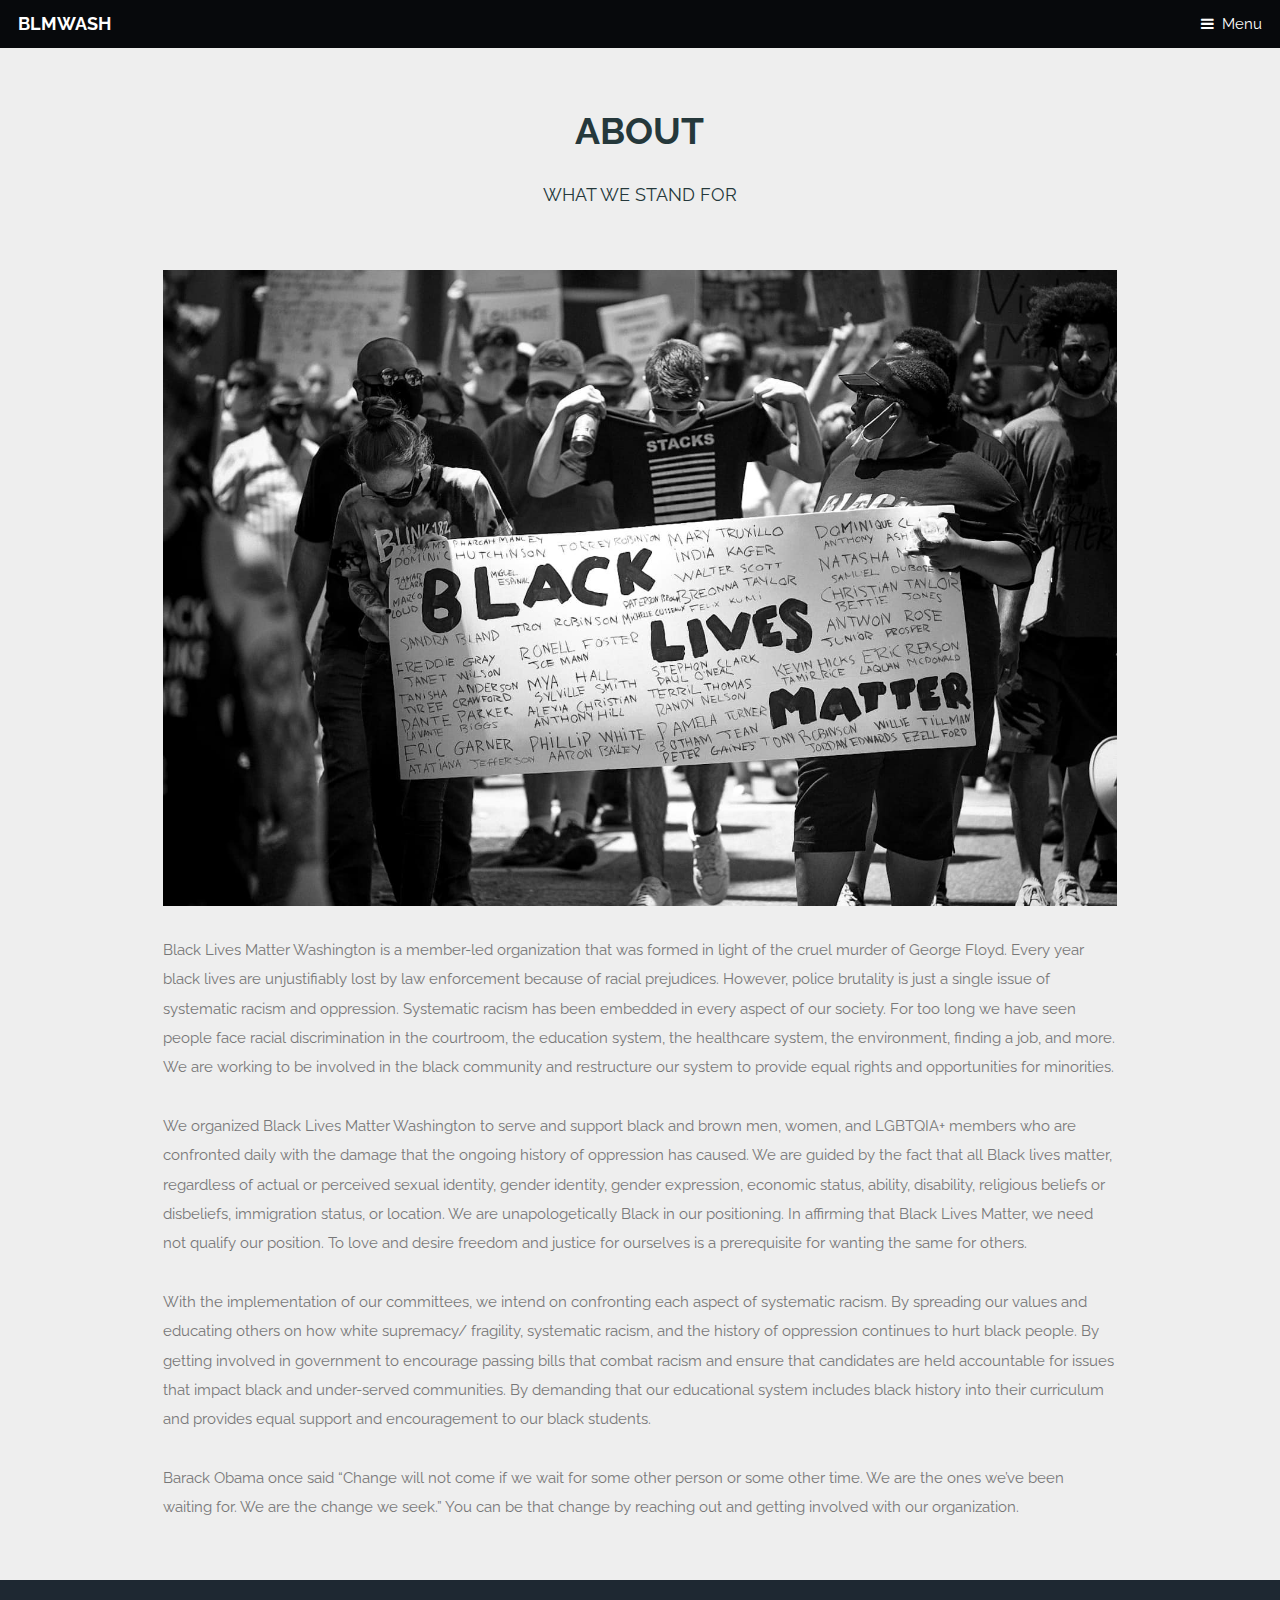
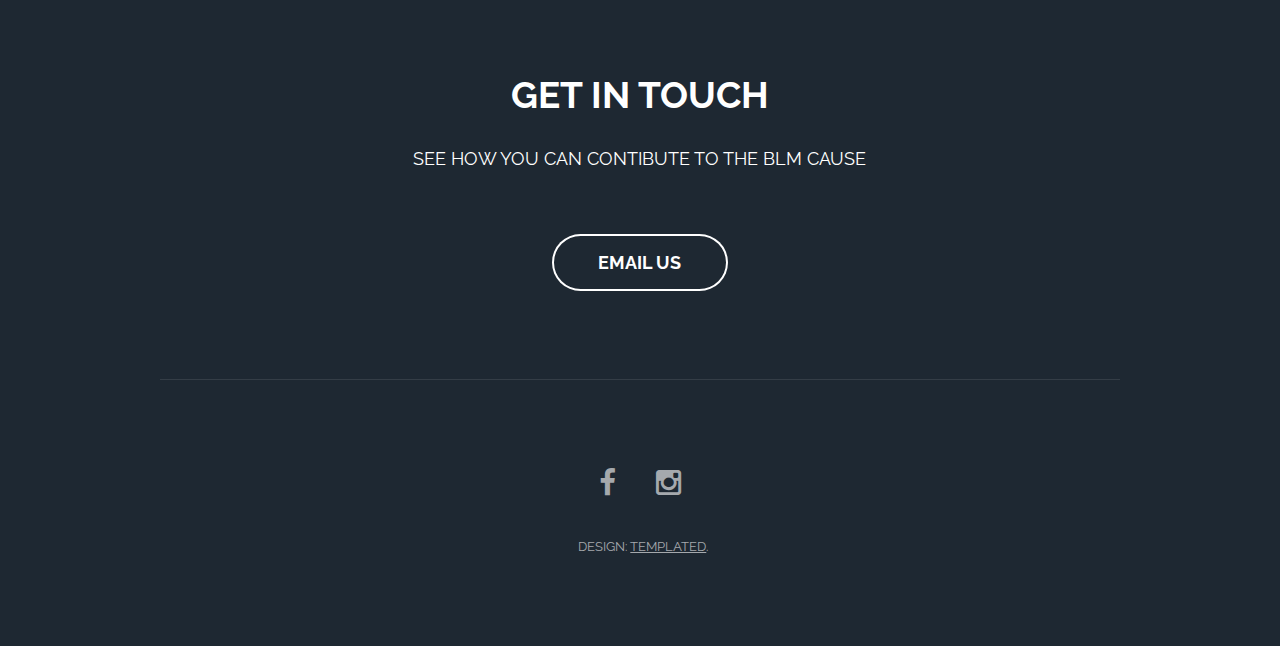
<file: about.html>
<!DOCTYPE HTML>
<!--
	Retrospect by TEMPLATED
	templated.co @templatedco
	Released for free under the Creative Commons Attribution 3.0 license (templated.co/license)
-->
<html>
	<head>
		<title>BLMWASH About</title>
		<meta charset="utf-8" />
		<meta name="viewport" content="width=device-width, initial-scale=1" />
		<link rel="stylesheet" href="assets/css/main.css" />
		<!--[if lte IE 8]><script src="assets/js/ie/html5shiv.js"></script><![endif]-->
		<!--[if lte IE 8]><link rel="stylesheet" href="assets/css/ie8.css" /><![endif]-->
		<!--[if lte IE 9]><link rel="stylesheet" href="assets/css/ie9.css" /><![endif]-->
	</head>
	<body>

		<!-- Header -->
		<header id="header">
			<h1><a href="index.html">BLMWASH</a></h1>
			<a href="#nav">Menu</a>
		</header>

		<!-- Nav -->
		<nav id="nav">
			<ul class="links">
				<li><a href="index.html">Home</a></li>
				<li><a href="about.html">About</a></li>
				<!--<li><a href="events.html">Events</a></li>-->
				<li><a href="resources.html">Resources</a></li>
				<!-- <li><a href="mentorship.html">Inspire</a></li> -->
				<li><a href="newsletter.html">News Letter</a></li>	
			</ul>
		</nav>

		<!-- Main -->
		<section id="main" class="wrapper">
			<div class="container">

				<header class="major special">
					<h2>About</h2>
					<p>What we stand for</p>
				</header>

				<a href="#" class="image fit"><img src="images/protest_pic14.jpg" alt="" /></a>
				<p>Black Lives Matter Washington is a member-led organization that was formed in light of the cruel murder of George Floyd. Every year black lives are unjustifiably lost by law enforcement because of racial prejudices. However, police brutality is just a single issue of systematic racism and oppression. Systematic racism has been embedded in every aspect of our society. For too long we have seen people face racial discrimination in the courtroom, the education system, the healthcare system, the environment, finding a job, and more. We are working to be involved in the black community and restructure our system to provide equal rights and opportunities for minorities.</p>
				<p>We organized Black Lives Matter Washington to serve and support black and brown men, women, and LGBTQIA+ members who are confronted daily with the damage that the ongoing history of oppression has caused. We are guided by the fact that all Black lives matter, regardless of actual or perceived sexual identity, gender identity, gender expression, economic status, ability, disability, religious beliefs or disbeliefs, immigration status, or location. We are unapologetically Black in our positioning. In affirming that Black Lives Matter, we need not qualify our position. To love and desire freedom and justice for ourselves is a prerequisite for wanting the same for others.</p>
				<p>With the implementation of our committees, we intend on confronting each aspect of systematic racism. By spreading our values and educating others on how white supremacy/ fragility, systematic racism, and the history of oppression continues to hurt black people. By getting involved in government to encourage passing bills that combat racism and ensure that candidates are held accountable for issues that impact black and under-served communities. By demanding that our educational system includes black history into their curriculum and provides equal support and encouragement to our black students.</p>
				<p>Barack Obama once said “Change will not come if we wait for some other person or some other time. We are the ones we’ve been waiting for. We are the change we seek.” You can be that change by reaching out and getting involved with our organization.</p>
			</div>
		</section>

		<!-- Get in Touch -->
		<section id="four" class="wrapper style2 special">
			<div class="inner">
				<header class="major narrow">
					<h2>Get in touch</h2>
					<p>See how you can contibute to the BLM cause</p>
				</header>
				<ul class="actions">
					<li><a href="mailto:blmwash2020@gmail.com" class="button big alt">Email Us</a></li>
				</ul>
			</div>
		</section>

		<!-- Footer -->
		<footer id="footer">
			<div class="inner">
				<ul class="icons">
					<li><a href="https://www.facebook.com/blmwash" class="icon fa-facebook">
						<span class="label">Facebook</span>
					</a></li>
					<li><a href="https://www.instagram.com/blmwash/" class="icon fa-instagram">
						<span class="label">Instagram</span>
					</a></li>
				</ul>
				<ul class="copyright">
					<li>Design: <a href="http://templated.co">TEMPLATED</a>.</li>
				</ul>
			</div>
		</footer>

		<!-- Scripts -->
			<script src="assets/js/jquery.min.js"></script>
			<script src="assets/js/skel.min.js"></script>
			<script src="assets/js/util.js"></script>
			<!--[if lte IE 8]><script src="assets/js/ie/respond.min.js"></script><![endif]-->
			<script src="assets/js/main.js"></script>

	</body>
</html>
</file>
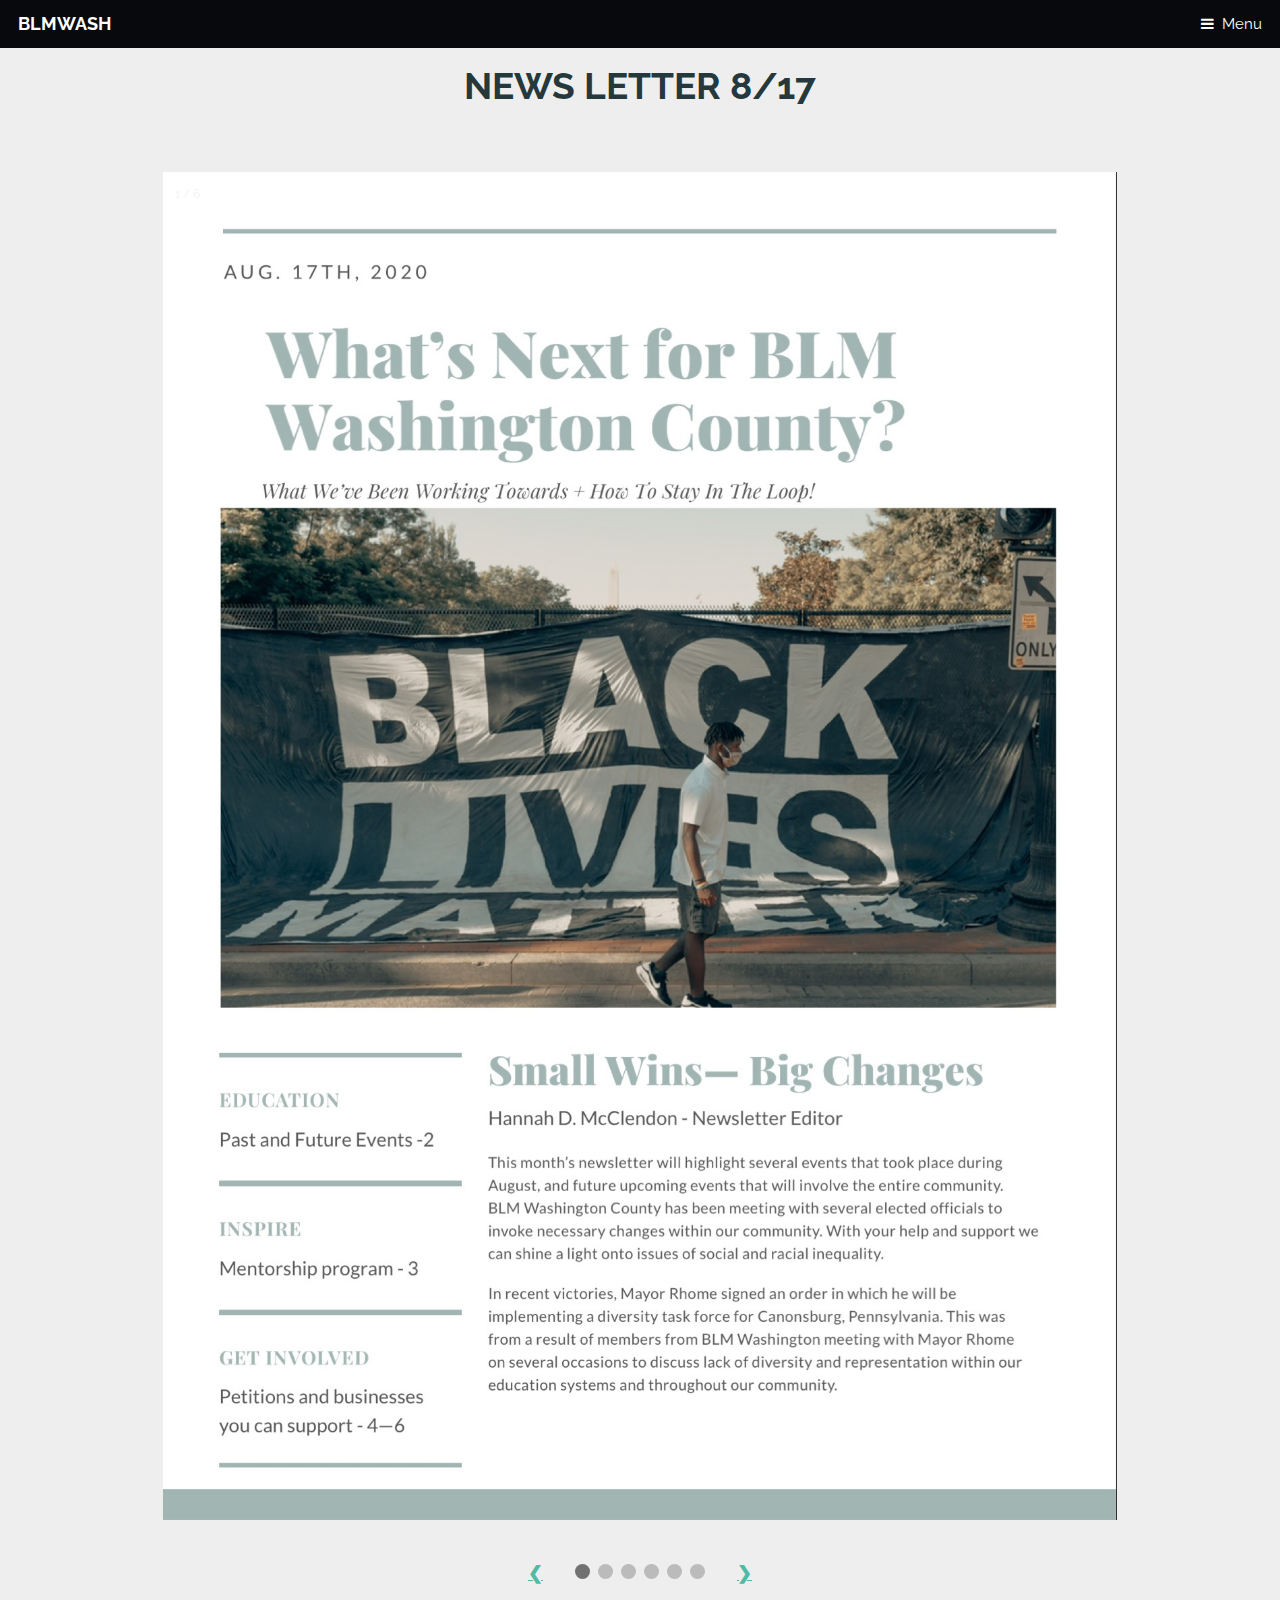
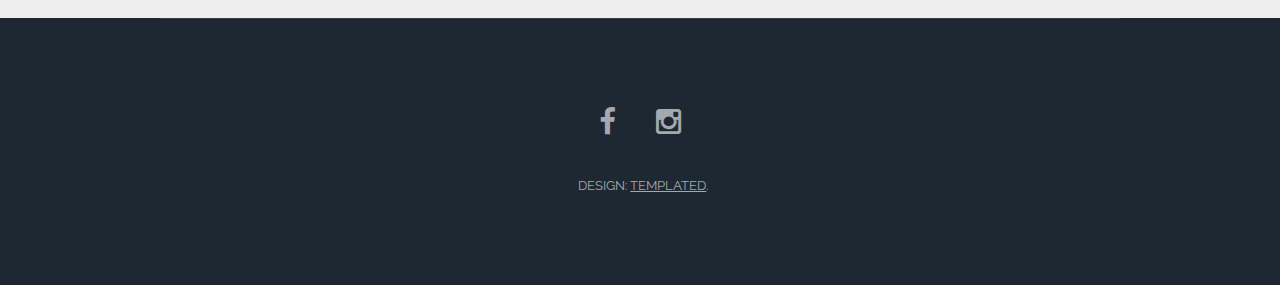
<file: newsletter.html>
<!DOCTYPE HTML>
<!--
	Retrospect by TEMPLATED
	templated.co @templatedco
	Released for free under the Creative Commons Attribution 3.0 license (templated.co/license)
-->
<html>
	<head>
		<title>BLMWASH Home</title>
		<meta charset="utf-8" />
		<meta name="viewport" content="width=device-width, initial-scale=1" />
		<link rel="stylesheet" href="assets/css/main.css" />
		<!--[if lte IE 8]><script src="assets/js/ie/html5shiv.js"></script><![endif]-->
		<!--[if lte IE 8]><link rel="stylesheet" href="assets/css/ie8.css" /><![endif]-->
		<!--[if lte IE 9]><link rel="stylesheet" href="assets/css/ie9.css" /><![endif]-->
	</head>
	<body class="landing">

		<!-- Header -->
		<header id="header">
			<h1><a href="index.html">BLMWASH</a></h1>
			<a href="#nav">Menu</a>
		</header>

		<!-- Nav -->
		<nav id="nav">
			<ul class="links">
				<li><a href="index.html">Home</a></li>
				<li><a href="about.html">About</a></li>
				<!--<li><a href="events.html">Events</a></li>-->
				<li><a href="resources.html">Resources</a></li>
				<!-- <li><a href="mentorship.html">Inspire</a></li> -->
				<li><a href="newsletter.html">News Letter</a></li>
			</ul>
		</nav>
		

		<!-- Main -->
			<section id="main" class="wrapper">
				<div class="container">

					<header class="major special">
						<h2>News Letter 8/17</h2>
					</header>

					<!-- Slideshow container -->
					<div class="slideshow-container">

						<!-- Full-width images with number and caption text -->
						<div class="mySlides fade">
						<div class="numbertext">1 / 6</div>
						<img src="newsletters/newsletter01/1.jpg" style="width:100%">
						</div>
					
						<div class="mySlides fade">
						<div class="numbertext">2 / 6</div>
						<img src="newsletters/newsletter01/2.jpg" style="width:100%">
						</div>
					
						<div class="mySlides fade">
						<div class="numbertext">3 / 6</div>
						<img src="newsletters/newsletter01/3.jpg" style="width:100%">
						</div>

						<div class="mySlides fade">
						<div class="numbertext">4 / 6</div>
						<img src="newsletters/newsletter01/4.jpg" style="width:100%">
						</div>
					
						<div class="mySlides fade">
						<div class="numbertext">5 / 6</div>
						<img src="newsletters/newsletter01/5.jpg" style="width:100%">
						</div>
					
						<div class="mySlides fade">
						<div class="numbertext">6 / 6</div>
						<img src="newsletters/newsletter01/6.jpg" style="width:100%">
						</div>
					</div>
					<br>
					
					<!-- The dots/circles -->
					<div style="text-align:center">
						<!-- Next and previous buttons -->
						<a class="prev" onclick="plusSlides(-1)">&#10094;</a>
						<span class="dot" onclick="currentSlide(1)"></span>
						<span class="dot" onclick="currentSlide(2)"></span>
						<span class="dot" onclick="currentSlide(3)"></span>
						<span class="dot" onclick="currentSlide(4)"></span>
						<span class="dot" onclick="currentSlide(5)"></span>
						<span class="dot" onclick="currentSlide(6)"></span>
						<a class="next" onclick="plusSlides(1)">&#10095;</a>
					</div>
				</div>
			</section>

		
		<!-- Footer -->
		<footer id="footer">
			<div class="inner">
				<ul class="icons">
					<li><a href="https://www.facebook.com/blmwash" class="icon fa-facebook">
						<span class="label">Facebook</span>
					</a></li>
					<li><a href="https://www.instagram.com/blmwash/" class="icon fa-instagram">
						<span class="label">Instagram</span>
					</a></li>
				</ul>
				<ul class="copyright">
					<li>Design: <a href="http://templated.co">TEMPLATED</a>.</li>
				</ul>
			</div>
		</footer>

		<!-- Scripts -->
			<script src="assets/js/jquery.min.js"></script>
			<script src="assets/js/skel.min.js"></script>
			<script src="assets/js/util.js"></script>
			<!--[if lte IE 8]><script src="assets/js/ie/respond.min.js"></script><![endif]-->
			<script src="assets/js/main.js"></script>
			<script>
				var slideIndex = 1;
				showSlides(slideIndex);

				// Next/previous controls
				function plusSlides(n) {
				showSlides(slideIndex += n);
				}

				// Thumbnail image controls
				function currentSlide(n) {
				showSlides(slideIndex = n);
				}

				function showSlides(n) {
				var i;
				var slides = document.getElementsByClassName("mySlides");
				var dots = document.getElementsByClassName("dot");
				if (n > slides.length) {slideIndex = 1}
				if (n < 1) {slideIndex = slides.length}
				for (i = 0; i < slides.length; i++) {
					slides[i].style.display = "none";
				}
				for (i = 0; i < dots.length; i++) {
					dots[i].className = dots[i].className.replace(" active", "");
				}
				slides[slideIndex-1].style.display = "block";
				dots[slideIndex-1].className += " active";
				}
			</script>

	</body>
</html>
</file>
<file: assets/css/ie9.css>
/*
	Retrospect by TEMPLATED
	templated.co @templatedco
	Released for free under the Creative Commons Attribution 3.0 license (templated.co/license)
*/

/* Feature */

	.feature .image {
		width: 48%;
		float: left;
	}

	.feature .content {
		width: 52%;
		float: left;
	}

	.feature:after {
		content: '';
		display: block;
		clear: both;
	}
</file>
<file: assets/css/main.css>
@charset "UTF-8";
@import url(font-awesome.min.css);
@import url("https://fonts.googleapis.com/css?family=Raleway:400,500,700");

/*
	Retrospect by TEMPLATED
	templated.co @templatedco
	Released for free under the Creative Commons Attribution 3.0 license (templated.co/license)
*/

/* Reset */

	html, body, div, span, applet, object, iframe, h1, h2, h3, h4, h5, h6, p, blockquote, pre, a, abbr, acronym, address, big, cite, code, del, dfn, em, img, ins, kbd, q, s, samp, small, strike, strong, sub, sup, tt, var, b, u, i, center, dl, dt, dd, ol, ul, li, fieldset, form, label, legend, table, caption, tbody, tfoot, thead, tr, th, td, article, aside, canvas, details, embed, figure, figcaption, footer, header, hgroup, menu, nav, output, ruby, section, summary, time, mark, audio, video {
		margin: 0;
		padding: 0;
		border: 0;
		font-size: 100%;
		font: inherit;
		vertical-align: baseline;
	}

	article, aside, details, figcaption, figure, footer, header, hgroup, menu, nav, section {
		display: block;
	}

	body {
		line-height: 1;
	}

	ol, ul {
		list-style: none;
	}

	blockquote, q {
		quotes: none;
	}

	blockquote:before, blockquote:after, q:before, q:after {
		content: '';
		content: none;
	}

	table {
		border-collapse: collapse;
		border-spacing: 0;
	}

	body {
		-webkit-text-size-adjust: none;
	}

/* Box Model */

	*, *:before, *:after {
		-moz-box-sizing: border-box;
		-webkit-box-sizing: border-box;
		box-sizing: border-box;
	}

/* Containers */

	.container {
		margin-left: auto;
		margin-right: auto;
	}

	.container.\31 25\25 {
		width: 100%;
		max-width: 100em;
		min-width: 80em;
	}

	.container.\37 5\25 {
		width: 60em;
	}

	.container.\35 0\25 {
		width: 40em;
	}

	.container.\32 5\25 {
		width: 20em;
	}

	.container {
		width: 80em;
	}

	@media screen and (max-width: 1680px) {

		.container.\31 25\25 {
			width: 100%;
			max-width: 100em;
			min-width: 80em;
		}

		.container.\37 5\25 {
			width: 60em;
		}

		.container.\35 0\25 {
			width: 40em;
		}

		.container.\32 5\25 {
			width: 20em;
		}

		.container {
			width: 80em;
		}

	}

	@media screen and (max-width: 1280px) {

		.container.\31 25\25 {
			width: 100%;
			max-width: 81.25em;
			min-width: 65em;
		}

		.container.\37 5\25 {
			width: 48.75em;
		}

		.container.\35 0\25 {
			width: 32.5em;
		}

		.container.\32 5\25 {
			width: 16.25em;
		}

		.container {
			width: 65em;
		}

	}

	@media screen and (max-width: 980px) {

		.container.\31 25\25 {
			width: 100%;
			max-width: 112.5%;
			min-width: 90%;
		}

		.container.\37 5\25 {
			width: 67.5%;
		}

		.container.\35 0\25 {
			width: 45%;
		}

		.container.\32 5\25 {
			width: 22.5%;
		}

		.container {
			width: 90% !important;
		}

	}

	@media screen and (max-width: 736px) {

		.container.\31 25\25 {
			width: 100%;
			max-width: 112.5%;
			min-width: 90%;
		}

		.container.\37 5\25 {
			width: 67.5%;
		}

		.container.\35 0\25 {
			width: 45%;
		}

		.container.\32 5\25 {
			width: 22.5%;
		}

		.container {
			width: 90% !important;
		}

	}

	@media screen and (max-width: 480px) {

		.container.\31 25\25 {
			width: 100%;
			max-width: 112.5%;
			min-width: 90%;
		}

		.container.\37 5\25 {
			width: 67.5%;
		}

		.container.\35 0\25 {
			width: 45%;
		}

		.container.\32 5\25 {
			width: 22.5%;
		}

		.container {
			width: 90% !important;
		}

	}

/* Grid */

	.row {
		border-bottom: solid 1px transparent;
		-moz-box-sizing: border-box;
		-webkit-box-sizing: border-box;
		box-sizing: border-box;
	}

	.row > * {
		float: left;
		-moz-box-sizing: border-box;
		-webkit-box-sizing: border-box;
		box-sizing: border-box;
	}

	.row:after, .row:before {
		content: '';
		display: block;
		clear: both;
		height: 0;
	}

	.row.uniform > * > :first-child {
		margin-top: 0;
	}

	.row.uniform > * > :last-child {
		margin-bottom: 0;
	}

	.row.\30 \25 > * {
		padding: 0 0 0 0em;
	}

	.row.\30 \25 {
		margin: 0 0 -1px 0em;
	}

	.row.uniform.\30 \25 > * {
		padding: 0em 0 0 0em;
	}

	.row.uniform.\30 \25 {
		margin: 0em 0 -1px 0em;
	}

	.row > * {
		padding: 0 0 0 2em;
	}

	.row {
		margin: 0 0 -1px -2em;
	}

	.row.uniform > * {
		padding: 2em 0 0 2em;
	}

	.row.uniform {
		margin: -2em 0 -1px -2em;
	}

	.row.\32 00\25 > * {
		padding: 0 0 0 4em;
	}

	.row.\32 00\25 {
		margin: 0 0 -1px -4em;
	}

	.row.uniform.\32 00\25 > * {
		padding: 4em 0 0 4em;
	}

	.row.uniform.\32 00\25 {
		margin: -4em 0 -1px -4em;
	}

	.row.\31 50\25 > * {
		padding: 0 0 0 3em;
	}

	.row.\31 50\25 {
		margin: 0 0 -1px -3em;
	}

	.row.uniform.\31 50\25 > * {
		padding: 3em 0 0 3em;
	}

	.row.uniform.\31 50\25 {
		margin: -3em 0 -1px -3em;
	}

	.row.\35 0\25 > * {
		padding: 0 0 0 1em;
	}

	.row.\35 0\25 {
		margin: 0 0 -1px -1em;
	}

	.row.uniform.\35 0\25 > * {
		padding: 1em 0 0 1em;
	}

	.row.uniform.\35 0\25 {
		margin: -1em 0 -1px -1em;
	}

	.row.\32 5\25 > * {
		padding: 0 0 0 0.5em;
	}

	.row.\32 5\25 {
		margin: 0 0 -1px -0.5em;
	}

	.row.uniform.\32 5\25 > * {
		padding: 0.5em 0 0 0.5em;
	}

	.row.uniform.\32 5\25 {
		margin: -0.5em 0 -1px -0.5em;
	}

	.\31 2u, .\31 2u\24 {
		width: 100%;
		clear: none;
		margin-left: 0;
	}

	.\31 1u, .\31 1u\24 {
		width: 91.6666666667%;
		clear: none;
		margin-left: 0;
	}

	.\31 0u, .\31 0u\24 {
		width: 83.3333333333%;
		clear: none;
		margin-left: 0;
	}

	.\39 u, .\39 u\24 {
		width: 75%;
		clear: none;
		margin-left: 0;
	}

	.\38 u, .\38 u\24 {
		width: 66.6666666667%;
		clear: none;
		margin-left: 0;
	}

	.\37 u, .\37 u\24 {
		width: 58.3333333333%;
		clear: none;
		margin-left: 0;
	}

	.\36 u, .\36 u\24 {
		width: 50%;
		clear: none;
		margin-left: 0;
	}

	.\35 u, .\35 u\24 {
		width: 41.6666666667%;
		clear: none;
		margin-left: 0;
	}

	.\34 u, .\34 u\24 {
		width: 33.3333333333%;
		clear: none;
		margin-left: 0;
	}

	.\33 u, .\33 u\24 {
		width: 25%;
		clear: none;
		margin-left: 0;
	}

	.\32 u, .\32 u\24 {
		width: 16.6666666667%;
		clear: none;
		margin-left: 0;
	}

	.\31 u, .\31 u\24 {
		width: 8.3333333333%;
		clear: none;
		margin-left: 0;
	}

	.\31 2u\24 + *,
	.\31 1u\24 + *,
	.\31 0u\24 + *,
	.\39 u\24 + *,
	.\38 u\24 + *,
	.\37 u\24 + *,
	.\36 u\24 + *,
	.\35 u\24 + *,
	.\34 u\24 + *,
	.\33 u\24 + *,
	.\32 u\24 + *,
	.\31 u\24 + * {
		clear: left;
	}

	.\-11u {
		margin-left: 91.66667%;
	}

	.\-10u {
		margin-left: 83.33333%;
	}

	.\-9u {
		margin-left: 75%;
	}

	.\-8u {
		margin-left: 66.66667%;
	}

	.\-7u {
		margin-left: 58.33333%;
	}

	.\-6u {
		margin-left: 50%;
	}

	.\-5u {
		margin-left: 41.66667%;
	}

	.\-4u {
		margin-left: 33.33333%;
	}

	.\-3u {
		margin-left: 25%;
	}

	.\-2u {
		margin-left: 16.66667%;
	}

	.\-1u {
		margin-left: 8.33333%;
	}

	@media screen and (max-width: 1680px) {

		.row > * {
			padding: 0 0 0 2em;
		}

		.row {
			margin: 0 0 -1px -2em;
		}

		.row.uniform > * {
			padding: 2em 0 0 2em;
		}

		.row.uniform {
			margin: -2em 0 -1px -2em;
		}

		.row.\32 00\25 > * {
			padding: 0 0 0 4em;
		}

		.row.\32 00\25 {
			margin: 0 0 -1px -4em;
		}

		.row.uniform.\32 00\25 > * {
			padding: 4em 0 0 4em;
		}

		.row.uniform.\32 00\25 {
			margin: -4em 0 -1px -4em;
		}

		.row.\31 50\25 > * {
			padding: 0 0 0 3em;
		}

		.row.\31 50\25 {
			margin: 0 0 -1px -3em;
		}

		.row.uniform.\31 50\25 > * {
			padding: 3em 0 0 3em;
		}

		.row.uniform.\31 50\25 {
			margin: -3em 0 -1px -3em;
		}

		.row.\35 0\25 > * {
			padding: 0 0 0 1em;
		}

		.row.\35 0\25 {
			margin: 0 0 -1px -1em;
		}

		.row.uniform.\35 0\25 > * {
			padding: 1em 0 0 1em;
		}

		.row.uniform.\35 0\25 {
			margin: -1em 0 -1px -1em;
		}

		.row.\32 5\25 > * {
			padding: 0 0 0 0.5em;
		}

		.row.\32 5\25 {
			margin: 0 0 -1px -0.5em;
		}

		.row.uniform.\32 5\25 > * {
			padding: 0.5em 0 0 0.5em;
		}

		.row.uniform.\32 5\25 {
			margin: -0.5em 0 -1px -0.5em;
		}

		.\31 2u\28xlarge\29, .\31 2u\24\28xlarge\29 {
			width: 100%;
			clear: none;
			margin-left: 0;
		}

		.\31 1u\28xlarge\29, .\31 1u\24\28xlarge\29 {
			width: 91.6666666667%;
			clear: none;
			margin-left: 0;
		}

		.\31 0u\28xlarge\29, .\31 0u\24\28xlarge\29 {
			width: 83.3333333333%;
			clear: none;
			margin-left: 0;
		}

		.\39 u\28xlarge\29, .\39 u\24\28xlarge\29 {
			width: 75%;
			clear: none;
			margin-left: 0;
		}

		.\38 u\28xlarge\29, .\38 u\24\28xlarge\29 {
			width: 66.6666666667%;
			clear: none;
			margin-left: 0;
		}

		.\37 u\28xlarge\29, .\37 u\24\28xlarge\29 {
			width: 58.3333333333%;
			clear: none;
			margin-left: 0;
		}

		.\36 u\28xlarge\29, .\36 u\24\28xlarge\29 {
			width: 50%;
			clear: none;
			margin-left: 0;
		}

		.\35 u\28xlarge\29, .\35 u\24\28xlarge\29 {
			width: 41.6666666667%;
			clear: none;
			margin-left: 0;
		}

		.\34 u\28xlarge\29, .\34 u\24\28xlarge\29 {
			width: 33.3333333333%;
			clear: none;
			margin-left: 0;
		}

		.\33 u\28xlarge\29, .\33 u\24\28xlarge\29 {
			width: 25%;
			clear: none;
			margin-left: 0;
		}

		.\32 u\28xlarge\29, .\32 u\24\28xlarge\29 {
			width: 16.6666666667%;
			clear: none;
			margin-left: 0;
		}

		.\31 u\28xlarge\29, .\31 u\24\28xlarge\29 {
			width: 8.3333333333%;
			clear: none;
			margin-left: 0;
		}

		.\31 2u\24\28xlarge\29 + *,
		.\31 1u\24\28xlarge\29 + *,
		.\31 0u\24\28xlarge\29 + *,
		.\39 u\24\28xlarge\29 + *,
		.\38 u\24\28xlarge\29 + *,
		.\37 u\24\28xlarge\29 + *,
		.\36 u\24\28xlarge\29 + *,
		.\35 u\24\28xlarge\29 + *,
		.\34 u\24\28xlarge\29 + *,
		.\33 u\24\28xlarge\29 + *,
		.\32 u\24\28xlarge\29 + *,
		.\31 u\24\28xlarge\29 + * {
			clear: left;
		}

		.\-11u\28xlarge\29 {
			margin-left: 91.66667%;
		}

		.\-10u\28xlarge\29 {
			margin-left: 83.33333%;
		}

		.\-9u\28xlarge\29 {
			margin-left: 75%;
		}

		.\-8u\28xlarge\29 {
			margin-left: 66.66667%;
		}

		.\-7u\28xlarge\29 {
			margin-left: 58.33333%;
		}

		.\-6u\28xlarge\29 {
			margin-left: 50%;
		}

		.\-5u\28xlarge\29 {
			margin-left: 41.66667%;
		}

		.\-4u\28xlarge\29 {
			margin-left: 33.33333%;
		}

		.\-3u\28xlarge\29 {
			margin-left: 25%;
		}

		.\-2u\28xlarge\29 {
			margin-left: 16.66667%;
		}

		.\-1u\28xlarge\29 {
			margin-left: 8.33333%;
		}

	}

	@media screen and (max-width: 1280px) {

		.row > * {
			padding: 0 0 0 1.5em;
		}

		.row {
			margin: 0 0 -1px -1.5em;
		}

		.row.uniform > * {
			padding: 1.5em 0 0 1.5em;
		}

		.row.uniform {
			margin: -1.5em 0 -1px -1.5em;
		}

		.row.\32 00\25 > * {
			padding: 0 0 0 3em;
		}

		.row.\32 00\25 {
			margin: 0 0 -1px -3em;
		}

		.row.uniform.\32 00\25 > * {
			padding: 3em 0 0 3em;
		}

		.row.uniform.\32 00\25 {
			margin: -3em 0 -1px -3em;
		}

		.row.\31 50\25 > * {
			padding: 0 0 0 2.25em;
		}

		.row.\31 50\25 {
			margin: 0 0 -1px -2.25em;
		}

		.row.uniform.\31 50\25 > * {
			padding: 2.25em 0 0 2.25em;
		}

		.row.uniform.\31 50\25 {
			margin: -2.25em 0 -1px -2.25em;
		}

		.row.\35 0\25 > * {
			padding: 0 0 0 0.75em;
		}

		.row.\35 0\25 {
			margin: 0 0 -1px -0.75em;
		}

		.row.uniform.\35 0\25 > * {
			padding: 0.75em 0 0 0.75em;
		}

		.row.uniform.\35 0\25 {
			margin: -0.75em 0 -1px -0.75em;
		}

		.row.\32 5\25 > * {
			padding: 0 0 0 0.375em;
		}

		.row.\32 5\25 {
			margin: 0 0 -1px -0.375em;
		}

		.row.uniform.\32 5\25 > * {
			padding: 0.375em 0 0 0.375em;
		}

		.row.uniform.\32 5\25 {
			margin: -0.375em 0 -1px -0.375em;
		}

		.\31 2u\28large\29, .\31 2u\24\28large\29 {
			width: 100%;
			clear: none;
			margin-left: 0;
		}

		.\31 1u\28large\29, .\31 1u\24\28large\29 {
			width: 91.6666666667%;
			clear: none;
			margin-left: 0;
		}

		.\31 0u\28large\29, .\31 0u\24\28large\29 {
			width: 83.3333333333%;
			clear: none;
			margin-left: 0;
		}

		.\39 u\28large\29, .\39 u\24\28large\29 {
			width: 75%;
			clear: none;
			margin-left: 0;
		}

		.\38 u\28large\29, .\38 u\24\28large\29 {
			width: 66.6666666667%;
			clear: none;
			margin-left: 0;
		}

		.\37 u\28large\29, .\37 u\24\28large\29 {
			width: 58.3333333333%;
			clear: none;
			margin-left: 0;
		}

		.\36 u\28large\29, .\36 u\24\28large\29 {
			width: 50%;
			clear: none;
			margin-left: 0;
		}

		.\35 u\28large\29, .\35 u\24\28large\29 {
			width: 41.6666666667%;
			clear: none;
			margin-left: 0;
		}

		.\34 u\28large\29, .\34 u\24\28large\29 {
			width: 33.3333333333%;
			clear: none;
			margin-left: 0;
		}

		.\33 u\28large\29, .\33 u\24\28large\29 {
			width: 25%;
			clear: none;
			margin-left: 0;
		}

		.\32 u\28large\29, .\32 u\24\28large\29 {
			width: 16.6666666667%;
			clear: none;
			margin-left: 0;
		}

		.\31 u\28large\29, .\31 u\24\28large\29 {
			width: 8.3333333333%;
			clear: none;
			margin-left: 0;
		}

		.\31 2u\24\28large\29 + *,
		.\31 1u\24\28large\29 + *,
		.\31 0u\24\28large\29 + *,
		.\39 u\24\28large\29 + *,
		.\38 u\24\28large\29 + *,
		.\37 u\24\28large\29 + *,
		.\36 u\24\28large\29 + *,
		.\35 u\24\28large\29 + *,
		.\34 u\24\28large\29 + *,
		.\33 u\24\28large\29 + *,
		.\32 u\24\28large\29 + *,
		.\31 u\24\28large\29 + * {
			clear: left;
		}

		.\-11u\28large\29 {
			margin-left: 91.66667%;
		}

		.\-10u\28large\29 {
			margin-left: 83.33333%;
		}

		.\-9u\28large\29 {
			margin-left: 75%;
		}

		.\-8u\28large\29 {
			margin-left: 66.66667%;
		}

		.\-7u\28large\29 {
			margin-left: 58.33333%;
		}

		.\-6u\28large\29 {
			margin-left: 50%;
		}

		.\-5u\28large\29 {
			margin-left: 41.66667%;
		}

		.\-4u\28large\29 {
			margin-left: 33.33333%;
		}

		.\-3u\28large\29 {
			margin-left: 25%;
		}

		.\-2u\28large\29 {
			margin-left: 16.66667%;
		}

		.\-1u\28large\29 {
			margin-left: 8.33333%;
		}

	}

	@media screen and (max-width: 980px) {

		.row > * {
			padding: 0 0 0 1.5em;
		}

		.row {
			margin: 0 0 -1px -1.5em;
		}

		.row.uniform > * {
			padding: 1.5em 0 0 1.5em;
		}

		.row.uniform {
			margin: -1.5em 0 -1px -1.5em;
		}

		.row.\32 00\25 > * {
			padding: 0 0 0 3em;
		}

		.row.\32 00\25 {
			margin: 0 0 -1px -3em;
		}

		.row.uniform.\32 00\25 > * {
			padding: 3em 0 0 3em;
		}

		.row.uniform.\32 00\25 {
			margin: -3em 0 -1px -3em;
		}

		.row.\31 50\25 > * {
			padding: 0 0 0 2.25em;
		}

		.row.\31 50\25 {
			margin: 0 0 -1px -2.25em;
		}

		.row.uniform.\31 50\25 > * {
			padding: 2.25em 0 0 2.25em;
		}

		.row.uniform.\31 50\25 {
			margin: -2.25em 0 -1px -2.25em;
		}

		.row.\35 0\25 > * {
			padding: 0 0 0 0.75em;
		}

		.row.\35 0\25 {
			margin: 0 0 -1px -0.75em;
		}

		.row.uniform.\35 0\25 > * {
			padding: 0.75em 0 0 0.75em;
		}

		.row.uniform.\35 0\25 {
			margin: -0.75em 0 -1px -0.75em;
		}

		.row.\32 5\25 > * {
			padding: 0 0 0 0.375em;
		}

		.row.\32 5\25 {
			margin: 0 0 -1px -0.375em;
		}

		.row.uniform.\32 5\25 > * {
			padding: 0.375em 0 0 0.375em;
		}

		.row.uniform.\32 5\25 {
			margin: -0.375em 0 -1px -0.375em;
		}

		.\31 2u\28medium\29, .\31 2u\24\28medium\29 {
			width: 100%;
			clear: none;
			margin-left: 0;
		}

		.\31 1u\28medium\29, .\31 1u\24\28medium\29 {
			width: 91.6666666667%;
			clear: none;
			margin-left: 0;
		}

		.\31 0u\28medium\29, .\31 0u\24\28medium\29 {
			width: 83.3333333333%;
			clear: none;
			margin-left: 0;
		}

		.\39 u\28medium\29, .\39 u\24\28medium\29 {
			width: 75%;
			clear: none;
			margin-left: 0;
		}

		.\38 u\28medium\29, .\38 u\24\28medium\29 {
			width: 66.6666666667%;
			clear: none;
			margin-left: 0;
		}

		.\37 u\28medium\29, .\37 u\24\28medium\29 {
			width: 58.3333333333%;
			clear: none;
			margin-left: 0;
		}

		.\36 u\28medium\29, .\36 u\24\28medium\29 {
			width: 50%;
			clear: none;
			margin-left: 0;
		}

		.\35 u\28medium\29, .\35 u\24\28medium\29 {
			width: 41.6666666667%;
			clear: none;
			margin-left: 0;
		}

		.\34 u\28medium\29, .\34 u\24\28medium\29 {
			width: 33.3333333333%;
			clear: none;
			margin-left: 0;
		}

		.\33 u\28medium\29, .\33 u\24\28medium\29 {
			width: 25%;
			clear: none;
			margin-left: 0;
		}

		.\32 u\28medium\29, .\32 u\24\28medium\29 {
			width: 16.6666666667%;
			clear: none;
			margin-left: 0;
		}

		.\31 u\28medium\29, .\31 u\24\28medium\29 {
			width: 8.3333333333%;
			clear: none;
			margin-left: 0;
		}

		.\31 2u\24\28medium\29 + *,
		.\31 1u\24\28medium\29 + *,
		.\31 0u\24\28medium\29 + *,
		.\39 u\24\28medium\29 + *,
		.\38 u\24\28medium\29 + *,
		.\37 u\24\28medium\29 + *,
		.\36 u\24\28medium\29 + *,
		.\35 u\24\28medium\29 + *,
		.\34 u\24\28medium\29 + *,
		.\33 u\24\28medium\29 + *,
		.\32 u\24\28medium\29 + *,
		.\31 u\24\28medium\29 + * {
			clear: left;
		}

		.\-11u\28medium\29 {
			margin-left: 91.66667%;
		}

		.\-10u\28medium\29 {
			margin-left: 83.33333%;
		}

		.\-9u\28medium\29 {
			margin-left: 75%;
		}

		.\-8u\28medium\29 {
			margin-left: 66.66667%;
		}

		.\-7u\28medium\29 {
			margin-left: 58.33333%;
		}

		.\-6u\28medium\29 {
			margin-left: 50%;
		}

		.\-5u\28medium\29 {
			margin-left: 41.66667%;
		}

		.\-4u\28medium\29 {
			margin-left: 33.33333%;
		}

		.\-3u\28medium\29 {
			margin-left: 25%;
		}

		.\-2u\28medium\29 {
			margin-left: 16.66667%;
		}

		.\-1u\28medium\29 {
			margin-left: 8.33333%;
		}

	}

	@media screen and (max-width: 736px) {

		.row > * {
			padding: 0 0 0 1.25em;
		}

		.row {
			margin: 0 0 -1px -1.25em;
		}

		.row.uniform > * {
			padding: 1.25em 0 0 1.25em;
		}

		.row.uniform {
			margin: -1.25em 0 -1px -1.25em;
		}

		.row.\32 00\25 > * {
			padding: 0 0 0 2.5em;
		}

		.row.\32 00\25 {
			margin: 0 0 -1px -2.5em;
		}

		.row.uniform.\32 00\25 > * {
			padding: 2.5em 0 0 2.5em;
		}

		.row.uniform.\32 00\25 {
			margin: -2.5em 0 -1px -2.5em;
		}

		.row.\31 50\25 > * {
			padding: 0 0 0 1.875em;
		}

		.row.\31 50\25 {
			margin: 0 0 -1px -1.875em;
		}

		.row.uniform.\31 50\25 > * {
			padding: 1.875em 0 0 1.875em;
		}

		.row.uniform.\31 50\25 {
			margin: -1.875em 0 -1px -1.875em;
		}

		.row.\35 0\25 > * {
			padding: 0 0 0 0.625em;
		}

		.row.\35 0\25 {
			margin: 0 0 -1px -0.625em;
		}

		.row.uniform.\35 0\25 > * {
			padding: 0.625em 0 0 0.625em;
		}

		.row.uniform.\35 0\25 {
			margin: -0.625em 0 -1px -0.625em;
		}

		.row.\32 5\25 > * {
			padding: 0 0 0 0.3125em;
		}

		.row.\32 5\25 {
			margin: 0 0 -1px -0.3125em;
		}

		.row.uniform.\32 5\25 > * {
			padding: 0.3125em 0 0 0.3125em;
		}

		.row.uniform.\32 5\25 {
			margin: -0.3125em 0 -1px -0.3125em;
		}

		.\31 2u\28small\29, .\31 2u\24\28small\29 {
			width: 100%;
			clear: none;
			margin-left: 0;
		}

		.\31 1u\28small\29, .\31 1u\24\28small\29 {
			width: 91.6666666667%;
			clear: none;
			margin-left: 0;
		}

		.\31 0u\28small\29, .\31 0u\24\28small\29 {
			width: 83.3333333333%;
			clear: none;
			margin-left: 0;
		}

		.\39 u\28small\29, .\39 u\24\28small\29 {
			width: 75%;
			clear: none;
			margin-left: 0;
		}

		.\38 u\28small\29, .\38 u\24\28small\29 {
			width: 66.6666666667%;
			clear: none;
			margin-left: 0;
		}

		.\37 u\28small\29, .\37 u\24\28small\29 {
			width: 58.3333333333%;
			clear: none;
			margin-left: 0;
		}

		.\36 u\28small\29, .\36 u\24\28small\29 {
			width: 50%;
			clear: none;
			margin-left: 0;
		}

		.\35 u\28small\29, .\35 u\24\28small\29 {
			width: 41.6666666667%;
			clear: none;
			margin-left: 0;
		}

		.\34 u\28small\29, .\34 u\24\28small\29 {
			width: 33.3333333333%;
			clear: none;
			margin-left: 0;
		}

		.\33 u\28small\29, .\33 u\24\28small\29 {
			width: 25%;
			clear: none;
			margin-left: 0;
		}

		.\32 u\28small\29, .\32 u\24\28small\29 {
			width: 16.6666666667%;
			clear: none;
			margin-left: 0;
		}

		.\31 u\28small\29, .\31 u\24\28small\29 {
			width: 8.3333333333%;
			clear: none;
			margin-left: 0;
		}

		.\31 2u\24\28small\29 + *,
		.\31 1u\24\28small\29 + *,
		.\31 0u\24\28small\29 + *,
		.\39 u\24\28small\29 + *,
		.\38 u\24\28small\29 + *,
		.\37 u\24\28small\29 + *,
		.\36 u\24\28small\29 + *,
		.\35 u\24\28small\29 + *,
		.\34 u\24\28small\29 + *,
		.\33 u\24\28small\29 + *,
		.\32 u\24\28small\29 + *,
		.\31 u\24\28small\29 + * {
			clear: left;
		}

		.\-11u\28small\29 {
			margin-left: 91.66667%;
		}

		.\-10u\28small\29 {
			margin-left: 83.33333%;
		}

		.\-9u\28small\29 {
			margin-left: 75%;
		}

		.\-8u\28small\29 {
			margin-left: 66.66667%;
		}

		.\-7u\28small\29 {
			margin-left: 58.33333%;
		}

		.\-6u\28small\29 {
			margin-left: 50%;
		}

		.\-5u\28small\29 {
			margin-left: 41.66667%;
		}

		.\-4u\28small\29 {
			margin-left: 33.33333%;
		}

		.\-3u\28small\29 {
			margin-left: 25%;
		}

		.\-2u\28small\29 {
			margin-left: 16.66667%;
		}

		.\-1u\28small\29 {
			margin-left: 8.33333%;
		}

	}

	@media screen and (max-width: 480px) {

		.row > * {
			padding: 0 0 0 1.25em;
		}

		.row {
			margin: 0 0 -1px -1.25em;
		}

		.row.uniform > * {
			padding: 1.25em 0 0 1.25em;
		}

		.row.uniform {
			margin: -1.25em 0 -1px -1.25em;
		}

		.row.\32 00\25 > * {
			padding: 0 0 0 2.5em;
		}

		.row.\32 00\25 {
			margin: 0 0 -1px -2.5em;
		}

		.row.uniform.\32 00\25 > * {
			padding: 2.5em 0 0 2.5em;
		}

		.row.uniform.\32 00\25 {
			margin: -2.5em 0 -1px -2.5em;
		}

		.row.\31 50\25 > * {
			padding: 0 0 0 1.875em;
		}

		.row.\31 50\25 {
			margin: 0 0 -1px -1.875em;
		}

		.row.uniform.\31 50\25 > * {
			padding: 1.875em 0 0 1.875em;
		}

		.row.uniform.\31 50\25 {
			margin: -1.875em 0 -1px -1.875em;
		}

		.row.\35 0\25 > * {
			padding: 0 0 0 0.625em;
		}

		.row.\35 0\25 {
			margin: 0 0 -1px -0.625em;
		}

		.row.uniform.\35 0\25 > * {
			padding: 0.625em 0 0 0.625em;
		}

		.row.uniform.\35 0\25 {
			margin: -0.625em 0 -1px -0.625em;
		}

		.row.\32 5\25 > * {
			padding: 0 0 0 0.3125em;
		}

		.row.\32 5\25 {
			margin: 0 0 -1px -0.3125em;
		}

		.row.uniform.\32 5\25 > * {
			padding: 0.3125em 0 0 0.3125em;
		}

		.row.uniform.\32 5\25 {
			margin: -0.3125em 0 -1px -0.3125em;
		}

		.\31 2u\28xsmall\29, .\31 2u\24\28xsmall\29 {
			width: 100%;
			clear: none;
			margin-left: 0;
		}

		.\31 1u\28xsmall\29, .\31 1u\24\28xsmall\29 {
			width: 91.6666666667%;
			clear: none;
			margin-left: 0;
		}

		.\31 0u\28xsmall\29, .\31 0u\24\28xsmall\29 {
			width: 83.3333333333%;
			clear: none;
			margin-left: 0;
		}

		.\39 u\28xsmall\29, .\39 u\24\28xsmall\29 {
			width: 75%;
			clear: none;
			margin-left: 0;
		}

		.\38 u\28xsmall\29, .\38 u\24\28xsmall\29 {
			width: 66.6666666667%;
			clear: none;
			margin-left: 0;
		}

		.\37 u\28xsmall\29, .\37 u\24\28xsmall\29 {
			width: 58.3333333333%;
			clear: none;
			margin-left: 0;
		}

		.\36 u\28xsmall\29, .\36 u\24\28xsmall\29 {
			width: 50%;
			clear: none;
			margin-left: 0;
		}

		.\35 u\28xsmall\29, .\35 u\24\28xsmall\29 {
			width: 41.6666666667%;
			clear: none;
			margin-left: 0;
		}

		.\34 u\28xsmall\29, .\34 u\24\28xsmall\29 {
			width: 33.3333333333%;
			clear: none;
			margin-left: 0;
		}

		.\33 u\28xsmall\29, .\33 u\24\28xsmall\29 {
			width: 25%;
			clear: none;
			margin-left: 0;
		}

		.\32 u\28xsmall\29, .\32 u\24\28xsmall\29 {
			width: 16.6666666667%;
			clear: none;
			margin-left: 0;
		}

		.\31 u\28xsmall\29, .\31 u\24\28xsmall\29 {
			width: 8.3333333333%;
			clear: none;
			margin-left: 0;
		}

		.\31 2u\24\28xsmall\29 + *,
		.\31 1u\24\28xsmall\29 + *,
		.\31 0u\24\28xsmall\29 + *,
		.\39 u\24\28xsmall\29 + *,
		.\38 u\24\28xsmall\29 + *,
		.\37 u\24\28xsmall\29 + *,
		.\36 u\24\28xsmall\29 + *,
		.\35 u\24\28xsmall\29 + *,
		.\34 u\24\28xsmall\29 + *,
		.\33 u\24\28xsmall\29 + *,
		.\32 u\24\28xsmall\29 + *,
		.\31 u\24\28xsmall\29 + * {
			clear: left;
		}

		.\-11u\28xsmall\29 {
			margin-left: 91.66667%;
		}

		.\-10u\28xsmall\29 {
			margin-left: 83.33333%;
		}

		.\-9u\28xsmall\29 {
			margin-left: 75%;
		}

		.\-8u\28xsmall\29 {
			margin-left: 66.66667%;
		}

		.\-7u\28xsmall\29 {
			margin-left: 58.33333%;
		}

		.\-6u\28xsmall\29 {
			margin-left: 50%;
		}

		.\-5u\28xsmall\29 {
			margin-left: 41.66667%;
		}

		.\-4u\28xsmall\29 {
			margin-left: 33.33333%;
		}

		.\-3u\28xsmall\29 {
			margin-left: 25%;
		}

		.\-2u\28xsmall\29 {
			margin-left: 16.66667%;
		}

		.\-1u\28xsmall\29 {
			margin-left: 8.33333%;
		}

	}

/* Basic */

	@-ms-viewport {
		width: device-width;
	}

	body {
		-ms-overflow-style: scrollbar;
	}

	@media screen and (max-width: 480px) {

		html, body {
			min-width: 320px;
		}

	}

	body {
		background: #fff;

	}

		body.is-loading *, body.is-loading *:before, body.is-loading *:after {
			-moz-animation: none !important;
			-webkit-animation: none !important;
			-ms-animation: none !important;
			animation: none !important;
			-moz-transition: none !important;
			-webkit-transition: none !important;
			-ms-transition: none !important;
			transition: none !important;
		}

/* Type */

	body {
		/* original background-color: #fff;*/
		background-color: #EEE;
		color: #777;
	}

	body, input, select, textarea {
		font-family: "Raleway", Helvetica, sans-serif;
		font-size: 13pt;
		font-weight: 400;
		line-height: 2em;
	}

		@media screen and (max-width: 1680px) {

			body, input, select, textarea {
				font-size: 11pt;
			}

		}

		@media screen and (max-width: 1280px) {

			body, input, select, textarea {
				font-size: 11pt;
			}

		}

		@media screen and (max-width: 980px) {

			body, input, select, textarea {
				font-size: 12pt;
			}

		}

		@media screen and (max-width: 736px) {

			body, input, select, textarea {
				font-size: 12pt;
			}

		}

		@media screen and (max-width: 480px) {

			body, input, select, textarea {
				font-size: 12pt;
			}

		}

	a {
		text-decoration: underline;
	}

		a:hover {
			text-decoration: none;
		}

	strong, b {
		font-weight: 700;
	}

	em, i {
		font-style: italic;
	}

	p {
		margin: 0 0 2em 0;
	}

	h1, h2, h3, h4, h5, h6 {
		font-weight: 700;
		line-height: 1em;
		margin: 0 0 1em 0;
		text-transform: uppercase;
	}

		h1 a, h2 a, h3 a, h4 a, h5 a, h6 a {
			text-decoration: none;
		}

	h2 {
		font-size: 1.5em;
		line-height: 1.5em;
	}

	h3 {
		font-size: 1.3em;
		line-height: 1.5em;
	}

	h4 {
		font-size: 1.1em;
		line-height: 1.5em;
	}

	h5 {
		font-size: 0.9em;
		line-height: 1.5em;
	}

	h6 {
		font-size: 0.7em;
		line-height: 1.5em;
	}

	sub {
		font-size: 0.8em;
		position: relative;
		top: 0.5em;
	}

	sup {
		font-size: 0.8em;
		position: relative;
		top: -0.5em;
	}

	blockquote {
		border-left-style: solid;
		border-left-width: 4px;
		font-style: italic;
		margin: 0 0 2em 0;
		padding: 0.5em 0 0.5em 2em;
	}

	code {
		border-radius: 4px;
		border-style: solid;
		border-width: 1px;
		font-family: "Courier New", monospace;
		font-size: 0.9em;
		margin: 0 0.25em;
		padding: 0.25em 0.65em;
	}

	pre {
		-webkit-overflow-scrolling: touch;
		font-family: "Courier New", monospace;
		font-size: 0.9em;
		margin: 0 0 2em 0;
	}

		pre code {
			display: block;
			line-height: 1.75em;
			padding: 1em 1.5em;
			overflow-x: auto;
		}

	hr {
		border: 0;
		border-bottom-style: solid;
		border-bottom-width: 1px;
		margin: 2em 0;
	}

		hr.major {
			margin: 3em 0;
		}

	.align-left {
		text-align: left;
	}

	.align-center {
		text-align: center;
	}

	.align-right {
		text-align: right;
	}

	input, select, textarea {
		color: #25383B;
	}

	a {
		color: #51BAA4;
	}

	strong, b {
		color: #25383B;
	}

	h1, h2, h3, h4, h5, h6 {
		color: #25383B;
	}

	blockquote {
		border-left-color: rgba(144, 144, 144, 0.25);
	}

	code {
		background: rgba(144, 144, 144, 0.075);
		border-color: rgba(144, 144, 144, 0.25);
	}

	hr {
		border-bottom-color: rgba(144, 144, 144, 0.25);
	}

/* Section/Article */

	section.special, article.special, header.special {
		text-align: center;
	}

	header p {
		margin: 0 0 1.5em 0;
		position: relative;
		text-transform: uppercase;
	}

	header h2 + p {
		font-size: 1.25em;
		margin-top: -1em;
		line-height: 1.85em;
	}

	header h3 + p {
		font-size: 1.1em;
		margin-top: -0.8em;
		line-height: 1.5em;
	}

	header h4 + p,
	header h5 + p,
	header h6 + p {
		font-size: 0.9em;
		margin-top: -0.6em;
		line-height: 1.5em;
	}

	header.major {
		margin-bottom: 4em;
	}

		header.major h2 {
			font-size: 2.5em;
		}

	header.narrow {
		max-width: 60%;
		margin-left: auto;
		margin-right: auto;
	}

	@media screen and (max-width: 1280px) {

		header.narrow {
			max-width: 75%;
		}

	}

	@media screen and (max-width: 980px) {

		header.narrow {
			max-width: 100%;
		}

		header.major {
			margin-bottom: 2em;
		}

			header.major h2 {
				font-size: 2em;
			}

	}

	@media screen and (max-width: 736px) {

		header.major h2 {
			font-size: 1.5em;
		}

		header.major p {
			font-size: 1em;
		}

	}

	header p {
		color: #25383B;
	}

/* Form */

	form {
		margin: 0 0 2em 0;
	}

		form ul.actions {
			margin-top: 4em;
		}

		@media screen and (max-width: 736px) {

			form ul.actions {
				margin-top: 2em;
			}

		}

	label {
		display: block;
		font-size: 0.9em;
		font-weight: 700;
		margin: 0 0 1em 0;
	}

	input[type="text"],
	input[type="password"],
	input[type="email"],
	select,
	textarea {
		-moz-appearance: none;
		-webkit-appearance: none;
		-ms-appearance: none;
		appearance: none;
		border-radius: 4px;
		border-style: solid;
		border-width: 1px;
		display: block;
		outline: 0;
		padding: 0 1em;
		text-decoration: none;
		width: 100%;
	}

		input[type="text"]:invalid,
		input[type="password"]:invalid,
		input[type="email"]:invalid,
		select:invalid,
		textarea:invalid {
			box-shadow: none;
		}

	.select-wrapper {
		text-decoration: none;
		display: block;
		position: relative;
	}

		.select-wrapper:before {
			content: "";
			-moz-osx-font-smoothing: grayscale;
			-webkit-font-smoothing: antialiased;
			font-family: FontAwesome;
			font-style: normal;
			font-weight: normal;
			text-transform: none !important;
		}

		.select-wrapper:before {
			display: block;
			height: 3.5em;
			line-height: 3.5em;
			pointer-events: none;
			position: absolute;
			right: 0;
			text-align: center;
			top: 0;
			width: 3.5em;
		}

		.select-wrapper select::-ms-expand {
			display: none;
		}

	input[type="text"],
	input[type="password"],
	input[type="email"],
	select {
		height: 3.5em;
	}

	textarea {
		padding: 0.75em 1em;
	}

	input[type="checkbox"],
	input[type="radio"] {
		-moz-appearance: none;
		-webkit-appearance: none;
		-ms-appearance: none;
		appearance: none;
		display: block;
		float: left;
		margin-right: -2em;
		opacity: 0;
		width: 1em;
		z-index: -1;
	}

		input[type="checkbox"] + label,
		input[type="radio"] + label {
			text-decoration: none;
			cursor: pointer;
			display: inline-block;
			font-size: 1em;
			font-weight: 400;
			padding-left: 2.85em;
			padding-right: 0.75em;
			position: relative;
		}

			input[type="checkbox"] + label:before,
			input[type="radio"] + label:before {
				-moz-osx-font-smoothing: grayscale;
				-webkit-font-smoothing: antialiased;
				font-family: FontAwesome;
				font-style: normal;
				font-weight: normal;
				text-transform: none !important;
			}

			input[type="checkbox"] + label:before,
			input[type="radio"] + label:before {
				border-radius: 4px;
				border-style: solid;
				border-width: 1px;
				content: '';
				display: inline-block;
				height: 2.1em;
				left: 0;
				line-height: 2.0125em;
				position: absolute;
				text-align: center;
				top: 0;
				width: 2.1em;
			}

		input[type="checkbox"]:checked + label:before,
		input[type="radio"]:checked + label:before {
			content: '\f00c';
		}

	input[type="checkbox"] + label:before {
		border-radius: 4px;
	}

	input[type="radio"] + label:before {
		border-radius: 100%;
	}

	::-webkit-input-placeholder {
		opacity: 1.0;
	}

	:-moz-placeholder {
		opacity: 1.0;
	}

	::-moz-placeholder {
		opacity: 1.0;
	}

	:-ms-input-placeholder {
		opacity: 1.0;
	}

	.formerize-placeholder {
		opacity: 1.0;
	}

	label {
		color: #25383B;
	}

	input[type="text"],
	input[type="password"],
	input[type="email"],
	select,
	textarea {
		background-color: rgba(144, 144, 144, 0.075);
		border-color: rgba(144, 144, 144, 0.25);
		color: inherit;
	}

		input[type="text"]:focus,
		input[type="password"]:focus,
		input[type="email"]:focus,
		select:focus,
		textarea:focus {
			border-color: #51BAA4;
			box-shadow: 0 0 0 1px #51BAA4;
		}

	.select-wrapper:before {
		color: rgba(144, 144, 144, 0.25);
	}

	input[type="checkbox"] + label,
	input[type="radio"] + label {
		color: #777;
	}

		input[type="checkbox"] + label:before,
		input[type="radio"] + label:before {
			background-color: rgba(144, 144, 144, 0.075);
			border-color: rgba(144, 144, 144, 0.25);
		}

	input[type="checkbox"]:checked + label:before,
	input[type="radio"]:checked + label:before {
		background-color: rgba(144, 144, 144, 0.075);
		border-color: #51BAA4;
		color: #25383B;
	}

	input[type="checkbox"]:focus + label:before,
	input[type="radio"]:focus + label:before {
		border-color: #51BAA4;
		box-shadow: 0 0 0 1px #51BAA4;
	}

	::-webkit-input-placeholder {
		color: #999 !important;
	}

	:-moz-placeholder {
		color: #999 !important;
	}

	::-moz-placeholder {
		color: #999 !important;
	}

	:-ms-input-placeholder {
		color: #999 !important;
	}

	.formerize-placeholder {
		color: #999 !important;
	}

	form.alt input[type="text"],
	form.alt input[type="password"],
	form.alt input[type="email"],
	form.alt select,
	form.alt textarea {
		background-color: transparent;
	}

/* Box */

	.box {
		border-radius: 4px;
		border-style: solid;
		border-width: 1px;
		margin-bottom: 2em;
		padding: 1.5em;
	}

		.box > :last-child,
		.box > :last-child > :last-child,
		.box > :last-child > :last-child > :last-child {
			margin-bottom: 0;
		}

		.box.alt {
			border: 0;
			border-radius: 0;
			padding: 0;
		}

	.box {
		border-color: rgba(144, 144, 144, 0.25);
	}

/* Icon */

	.icon {
		text-decoration: none;
		border-bottom: none;
		position: relative;
	}

		.icon:before {
			-moz-osx-font-smoothing: grayscale;
			-webkit-font-smoothing: antialiased;
			font-family: FontAwesome;
			font-style: normal;
			font-weight: normal;
			text-transform: none !important;
		}

		.icon > .label {
			display: none;
		}

/* Image */

	.image {
		border-radius: 0;
		border: 0;
		display: inline-block;
		position: relative;
	}

		.image img {
			border-radius: 0;
			display: block;
		}

		.image.left, .image.right {
			max-width: 40%;
		}

			.image.left img, .image.right img {
				width: 100%;
			}

		.image.left {
			float: left;
			padding: 0 1.5em 1em 0;
			top: 0.25em;
		}

		.image.right {
			float: right;
			padding: 0 0 1em 1.5em;
			top: 0.25em;
		}

		.image.fit {
			display: block;
			margin: 0 0 2em 0;
			width: 100%;
		}

			.image.fit img {
				width: 100%;
			}

		.image.main {
			display: block;
			margin: 0 0 3em 0;
			width: 100%;
		}

			.image.main img {
				width: 100%;
			}

/* List */

	ol {
		list-style: decimal;
		margin: 0 0 2em 0;
		padding-left: 1.25em;
	}

		ol li {
			padding-left: 0.25em;
		}

	ul {
		list-style: disc;
		margin: 0 0 2em 0;
		padding-left: 1em;
	}

		ul li {
			padding-left: 0.5em;
		}

		ul.alt {
			list-style: none;
			padding-left: 0;
		}

			ul.alt > li {
				border-top-style: solid;
				border-top-width: 1px;
				padding: 0.5em 0;
			}

				ul.alt > li:first-child {
					border-top: 0;
					padding-top: 0;
				}

		ul.icons {
			cursor: default;
			list-style: none;
			padding-left: 0;
		}

			ul.icons > li {
				display: inline-block;
				padding: 0 1em 0 0;
			}

				ul.icons > li:last-child {
					padding-right: 0;
				}

				ul.icons > li .icon:before {
					font-size: 2em;
				}

		ul.actions {
			cursor: default;
			list-style: none;
			padding-left: 0;
		}

			ul.actions > li {
				display: inline-block;
				padding: 0 1em 0 0;
				vertical-align: middle;
			}

				ul.actions > li:last-child {
					padding-right: 0;
				}

			ul.actions.small > li {
				padding: 0 0.5em 0 0;
			}

			ul.actions.vertical > li {
				display: block;
				padding: 1em 0 0 0;
			}

				ul.actions.vertical > li:first-child {
					padding-top: 0;
				}

				ul.actions.vertical > li > * {
					margin-bottom: 0;
				}

			ul.actions.vertical.small > li {
				padding: 0.5em 0 0 0;
			}

				ul.actions.vertical.small > li:first-child {
					padding-top: 0;
				}

			ul.actions.fit {
				display: table;
				margin-left: -1em;
				padding: 0;
				table-layout: fixed;
				width: calc(100% + 1em);
			}

				ul.actions.fit > li {
					display: table-cell;
					padding: 0 0 0 1em;
				}

					ul.actions.fit > li > * {
						margin-bottom: 0;
					}

				ul.actions.fit.small {
					margin-left: -0.5em;
					width: calc(100% + 0.5em);
				}

					ul.actions.fit.small > li {
						padding: 0 0 0 0.5em;
					}

			@media screen and (max-width: 480px) {

				ul.actions {
					margin: 0 0 2em 0;
				}

					ul.actions > li {
						padding: 1em 0 0 0;
						display: block;
						text-align: center;
						width: 100%;
					}

						ul.actions > li:first-child {
							padding-top: 0;
						}

						ul.actions > li > * {
							width: 100%;
							margin: 0 !important;
						}

							ul.actions > li > *.icon:before {
								margin-left: -2em;
							}

					ul.actions.small > li {
						padding: 0.5em 0 0 0;
					}

						ul.actions.small > li:first-child {
							padding-top: 0;
						}

			}

	dl {
		margin: 0 0 2em 0;
	}

		dl > dt {
			display: block;
			font-weight: 700;
			margin: 0 0 1em 0;
		}

		dl > dd {
			margin-left: 2em;
		}

	ul.alt > li {
		border-top-color: rgba(144, 144, 144, 0.25);
	}

/* Table */

	.table-wrapper {
		-webkit-overflow-scrolling: touch;
		overflow-x: auto;
	}

	table {
		margin: 0 0 2em 0;
		width: 100%;
	}

		table tbody tr {
			border-style: solid;
			border-width: 1px;
			border-left: 0;
			border-right: 0;
		}

		table td {
			padding: 0.75em 0.75em;
		}

		table th {
			font-size: 0.9em;
			font-weight: 700;
			padding: 0 0.75em 0.75em 0.75em;
			text-align: left;
		}

		table thead {
			border-bottom-style: solid;
			border-bottom-width: 2px;
		}

		table tfoot {
			border-top-style: solid;
			border-top-width: 2px;
		}

		table.alt {
			border-collapse: separate;
		}

			table.alt tbody tr td {
				border-style: solid;
				border-width: 1px;
				border-left-width: 0;
				border-top-width: 0;
			}

				table.alt tbody tr td:first-child {
					border-left-width: 1px;
				}

			table.alt tbody tr:first-child td {
				border-top-width: 1px;
			}

			table.alt thead {
				border-bottom: 0;
			}

			table.alt tfoot {
				border-top: 0;
			}

	table tbody tr {
		border-color: rgba(144, 144, 144, 0.25);
	}

		table tbody tr:nth-child(2n + 1) {
			background-color: rgba(144, 144, 144, 0.075);
		}

	table th {
		color: #25383B;
	}

	table thead {
		border-bottom-color: rgba(144, 144, 144, 0.25);
	}

	table tfoot {
		border-top-color: rgba(144, 144, 144, 0.25);
	}

	table.alt tbody tr td {
		border-color: rgba(144, 144, 144, 0.25);
	}

/* Button */

	input[type="submit"],
	input[type="reset"],
	input[type="button"],
	button,
	.button {
		-moz-appearance: none;
		-webkit-appearance: none;
		-ms-appearance: none;
		appearance: none;
		-moz-transition: background-color 0.2s ease-in-out, color 0.2s ease-in-out;
		-webkit-transition: background-color 0.2s ease-in-out, color 0.2s ease-in-out;
		-ms-transition: background-color 0.2s ease-in-out, color 0.2s ease-in-out;
		transition: background-color 0.2s ease-in-out, color 0.2s ease-in-out;
		border-radius: 2.5em;
		border: 0;
		cursor: pointer;
		display: inline-block;
		font-weight: 700;
		height: 2.85em;
		line-height: 2.95em;
		min-width: 10em;
		padding: 0 1.5em;
		text-align: center;
		text-decoration: none;
		text-transform: uppercase;
		white-space: nowrap;
	}

		input[type="submit"].icon,
		input[type="reset"].icon,
		input[type="button"].icon,
		button.icon,
		.button.icon {
			padding-left: 1.35em;
		}

			input[type="submit"].icon:before,
			input[type="reset"].icon:before,
			input[type="button"].icon:before,
			button.icon:before,
			.button.icon:before {
				margin-right: 0.5em;
			}

		input[type="submit"].fit,
		input[type="reset"].fit,
		input[type="button"].fit,
		button.fit,
		.button.fit {
			display: block;
			margin: 0 0 1em 0;
			width: 100%;
		}

		input[type="submit"].small,
		input[type="reset"].small,
		input[type="button"].small,
		button.small,
		.button.small {
			font-size: 0.8em;
		}

		input[type="submit"].big,
		input[type="reset"].big,
		input[type="button"].big,
		button.big,
		.button.big {
			font-size: 1.2em;
			height: 3.25em;
			line-height: 3.25em;
			padding: 0 2.5em;
		}

		input[type="submit"].disabled, input[type="submit"]:disabled,
		input[type="reset"].disabled,
		input[type="reset"]:disabled,
		input[type="button"].disabled,
		input[type="button"]:disabled,
		button.disabled,
		button:disabled,
		.button.disabled,
		.button:disabled {
			cursor: default;
			opacity: 0.25;
		}

		@media screen and (max-width: 980px) {

			input[type="submit"].big,
			input[type="reset"].big,
			input[type="button"].big,
			button.big,
			.button.big {
				font-size: 1em;
			}

		}

		@media screen and (max-width: 480px) {

			input[type="submit"],
			input[type="reset"],
			input[type="button"],
			button,
			.button {
				padding: 0;
			}

		}

	input[type="submit"],
	input[type="reset"],
	input[type="button"],
	button,
	.button {
		background-color: #25383B;
		box-shadow: none;
		color: #fff !important;
	}

		input[type="submit"].icon:before,
		input[type="reset"].icon:before,
		input[type="button"].icon:before,
		button.icon:before,
		.button.icon:before {
			color: #999;
		}

		input[type="submit"]:hover,
		input[type="reset"]:hover,
		input[type="button"]:hover,
		button:hover,
		.button:hover {
			background-color: #2f474b;
		}

		input[type="submit"]:active,
		input[type="reset"]:active,
		input[type="button"]:active,
		button:active,
		.button:active {
			background-color: #1b292b;
		}

		input[type="submit"].special,
		input[type="reset"].special,
		input[type="button"].special,
		button.special,
		.button.special {
			background-color: #51BAA4;
			box-shadow: none;
			color: #fff !important;
		}

			input[type="submit"].special:hover,
			input[type="reset"].special:hover,
			input[type="button"].special:hover,
			button.special:hover,
			.button.special:hover {
				background-color: #63c1ae;
			}

			input[type="submit"].special:active,
			input[type="reset"].special:active,
			input[type="button"].special:active,
			button.special:active,
			.button.special:active {
				background-color: #45ad97;
			}

		input[type="submit"].alt,
		input[type="reset"].alt,
		input[type="button"].alt,
		button.alt,
		.button.alt {
			background-color: transparent;
			box-shadow: inset 0 0 0 2px #51BAA4;
			color: #51BAA4 !important;
		}

			input[type="submit"].alt:hover,
			input[type="reset"].alt:hover,
			input[type="button"].alt:hover,
			button.alt:hover,
			.button.alt:hover {
				background-color: rgba(144, 144, 144, 0.075);
			}

			input[type="submit"].alt:active,
			input[type="reset"].alt:active,
			input[type="button"].alt:active,
			button.alt:active,
			.button.alt:active {
				background-color: rgba(144, 144, 144, 0.2);
			}

/* Feature */

	.feature {
		display: -moz-flex;
		display: -webkit-flex;
		display: -ms-flex;
		display: flex;
		-moz-align-items: center;
		-webkit-align-items: center;
		-ms-align-items: center;
		align-items: center;
		margin-bottom: 6em;
	}

		.feature:last-child {
			margin-bottom: 2em;
		}

		.feature.left {
			-moz-flex-direction: row;
			-webkit-flex-direction: row;
			-ms-flex-direction: row;
			flex-direction: row;
		}

		.feature.right {
			-moz-flex-direction: row-reverse;
			-webkit-flex-direction: row-reverse;
			-ms-flex-direction: row-reverse;
			flex-direction: row-reverse;
		}

		.feature .image {
			width: 48%;
		}

			.feature .image img {
				max-width: 100%;
			}

		.feature .content {
			padding: 2em 3em 0.1em 3em;
			width: 52%;
		}

		@media screen and (max-width: 1280px) {

			.feature {
				margin-bottom: 4em;
			}

				.feature .content {
					padding: 1em 2em 0.1em 2em;
				}

		}

		@media screen and (max-width: 980px) {

			.feature.left, .feature.right {
				-moz-flex-direction: column;
				-webkit-flex-direction: column;
				-ms-flex-direction: column;
				flex-direction: column;
			}

			.feature .image {
				width: 100%;
			}

				.feature .image img {
					width: 100%;
				}

			.feature .content {
				padding: 2em 2em 0.1em 2em;
				width: 100%;
			}

		}

		@media screen and (max-width: 736px) {

			.feature {
				margin-bottom: 2em;
			}

				.feature .content {
					padding: 2em 1em 0.1em 1em;
				}

		}

	.feature {
		background-color: rgba(144, 144, 144, 0.075);
	}

/* Image Grid */

	.image-grid {
		display: -moz-flex;
		display: -webkit-flex;
		display: -ms-flex;
		display: flex;
		-moz-flex-wrap: wrap;
		-webkit-flex-wrap: wrap;
		-ms-flex-wrap: wrap;
		flex-wrap: wrap;
		margin-bottom: 4em;
	}

		.image-grid .image {
			margin: 0;
			width: 25%;
		}

			.image-grid .image img {
				width: 100%;
			}

		@media screen and (max-width: 980px) {

			.image-grid {
				margin-bottom: 3em;
			}

				.image-grid .image {
					width: 50%;
				}

		}

		@media screen and (max-width: 480px) {

			.image-grid {
				margin-bottom: 2em;
			}

				.image-grid .image {
					width: 100%;
				}

		}

/* Wrapper */

	.wrapper {
		padding: 8em 0 6em 0;
		position: relative;
	}

		.wrapper > .inner {
			margin: 0 auto;
			width: 70em;
		}

		.wrapper.style1 {
			background-color: #EEE;
			color: #777;
		}

			.wrapper.style1 input, .wrapper.style1 select, .wrapper.style1 textarea {
				color: #555;
			}

			.wrapper.style1 a {
				color: #51BAA4;
			}

			.wrapper.style1 strong, .wrapper.style1 b {
				color: #555;
			}

			.wrapper.style1 h1, .wrapper.style1 h2, .wrapper.style1 h3, .wrapper.style1 h4, .wrapper.style1 h5, .wrapper.style1 h6 {
				color: #555;
			}

			.wrapper.style1 blockquote {
				border-left-color: rgba(144, 144, 144, 0.25);
			}

			.wrapper.style1 code {
				background: #fff;
				border-color: rgba(144, 144, 144, 0.25);
			}

			.wrapper.style1 hr {
				border-bottom-color: rgba(144, 144, 144, 0.25);
			}

			.wrapper.style1 header p {
				color: #555;
			}

			.wrapper.style1 .feature {
				background-color: #fff;
			}

			.wrapper.style1 label {
				color: #555;
			}

			.wrapper.style1 input[type="text"],
			.wrapper.style1 input[type="password"],
			.wrapper.style1 input[type="email"],
			.wrapper.style1 select,
			.wrapper.style1 textarea {
				background-color: #fff;
				border-color: rgba(144, 144, 144, 0.25);
				color: inherit;
			}

				.wrapper.style1 input[type="text"]:focus,
				.wrapper.style1 input[type="password"]:focus,
				.wrapper.style1 input[type="email"]:focus,
				.wrapper.style1 select:focus,
				.wrapper.style1 textarea:focus {
					border-color: #51BAA4;
					box-shadow: 0 0 0 1px #51BAA4;
				}

			.wrapper.style1 .select-wrapper:before {
				color: rgba(144, 144, 144, 0.25);
			}

			.wrapper.style1 input[type="checkbox"] + label,
			.wrapper.style1 input[type="radio"] + label {
				color: #777;
			}

				.wrapper.style1 input[type="checkbox"] + label:before,
				.wrapper.style1 input[type="radio"] + label:before {
					background-color: #fff;
					border-color: rgba(144, 144, 144, 0.25);
				}

			.wrapper.style1 input[type="checkbox"]:checked + label:before,
			.wrapper.style1 input[type="radio"]:checked + label:before {
				background-color: #fff;
				border-color: #51BAA4;
				color: #555;
			}

			.wrapper.style1 input[type="checkbox"]:focus + label:before,
			.wrapper.style1 input[type="radio"]:focus + label:before {
				border-color: #51BAA4;
				box-shadow: 0 0 0 1px #51BAA4;
			}

			.wrapper.style1 ::-webkit-input-placeholder {
				color: #bbb !important;
			}

			.wrapper.style1 :-moz-placeholder {
				color: #bbb !important;
			}

			.wrapper.style1 ::-moz-placeholder {
				color: #bbb !important;
			}

			.wrapper.style1 :-ms-input-placeholder {
				color: #bbb !important;
			}

			.wrapper.style1 .formerize-placeholder {
				color: #bbb !important;
			}

			.wrapper.style1 form.alt input[type="text"],
			.wrapper.style1 form.alt input[type="password"],
			.wrapper.style1 form.alt input[type="email"],
			.wrapper.style1 form.alt select,
			.wrapper.style1 form.alt textarea {
				background-color: transparent;
			}

			.wrapper.style1 ul.alt > li {
				border-top-color: rgba(144, 144, 144, 0.25);
			}

			.wrapper.style1 table tbody tr {
				border-color: rgba(144, 144, 144, 0.25);
			}

				.wrapper.style1 table tbody tr:nth-child(2n + 1) {
					background-color: #fff;
				}

			.wrapper.style1 table th {
				color: #555;
			}

			.wrapper.style1 table thead {
				border-bottom-color: rgba(144, 144, 144, 0.25);
			}

			.wrapper.style1 table tfoot {
				border-top-color: rgba(144, 144, 144, 0.25);
			}

			.wrapper.style1 table.alt tbody tr td {
				border-color: rgba(144, 144, 144, 0.25);
			}

			.wrapper.style1 input[type="submit"],
			.wrapper.style1 input[type="reset"],
			.wrapper.style1 input[type="button"],
			.wrapper.style1 button,
			.wrapper.style1 .button {
				background-color: #555;
				box-shadow: none;
				color: #EEE !important;
			}

				.wrapper.style1 input[type="submit"].icon:before,
				.wrapper.style1 input[type="reset"].icon:before,
				.wrapper.style1 input[type="button"].icon:before,
				.wrapper.style1 button.icon:before,
				.wrapper.style1 .button.icon:before {
					color: #bbb;
				}

				.wrapper.style1 input[type="submit"]:hover,
				.wrapper.style1 input[type="reset"]:hover,
				.wrapper.style1 input[type="button"]:hover,
				.wrapper.style1 button:hover,
				.wrapper.style1 .button:hover {
					background-color: #626262;
				}

				.wrapper.style1 input[type="submit"]:active,
				.wrapper.style1 input[type="reset"]:active,
				.wrapper.style1 input[type="button"]:active,
				.wrapper.style1 button:active,
				.wrapper.style1 .button:active {
					background-color: #484848;
				}

				.wrapper.style1 input[type="submit"].special,
				.wrapper.style1 input[type="reset"].special,
				.wrapper.style1 input[type="button"].special,
				.wrapper.style1 button.special,
				.wrapper.style1 .button.special {
					background-color: #51BAA4;
					box-shadow: none;
					color: #fff !important;
				}

					.wrapper.style1 input[type="submit"].special:hover,
					.wrapper.style1 input[type="reset"].special:hover,
					.wrapper.style1 input[type="button"].special:hover,
					.wrapper.style1 button.special:hover,
					.wrapper.style1 .button.special:hover {
						background-color: #63c1ae;
					}

					.wrapper.style1 input[type="submit"].special:active,
					.wrapper.style1 input[type="reset"].special:active,
					.wrapper.style1 input[type="button"].special:active,
					.wrapper.style1 button.special:active,
					.wrapper.style1 .button.special:active {
						background-color: #45ad97;
					}

				.wrapper.style1 input[type="submit"].alt,
				.wrapper.style1 input[type="reset"].alt,
				.wrapper.style1 input[type="button"].alt,
				.wrapper.style1 button.alt,
				.wrapper.style1 .button.alt {
					background-color: transparent;
					box-shadow: inset 0 0 0 2px #51BAA4;
					color: #51BAA4 !important;
				}

					.wrapper.style1 input[type="submit"].alt:hover,
					.wrapper.style1 input[type="reset"].alt:hover,
					.wrapper.style1 input[type="button"].alt:hover,
					.wrapper.style1 button.alt:hover,
					.wrapper.style1 .button.alt:hover {
						background-color: #fff;
					}

					.wrapper.style1 input[type="submit"].alt:active,
					.wrapper.style1 input[type="reset"].alt:active,
					.wrapper.style1 input[type="button"].alt:active,
					.wrapper.style1 button.alt:active,
					.wrapper.style1 .button.alt:active {
						background-color: rgba(144, 144, 144, 0.2);
					}

		.wrapper.style2 {
			background-color: #1E2832;
			color: rgba(255, 255, 255, 0.75);
		}

			.wrapper.style2 input, .wrapper.style2 select, .wrapper.style2 textarea {
				color: #fff;
			}

			.wrapper.style2 a {
				color: #51BAA4;
			}

			.wrapper.style2 strong, .wrapper.style2 b {
				color: #fff;
			}

			.wrapper.style2 h1, .wrapper.style2 h2, .wrapper.style2 h3, .wrapper.style2 h4, .wrapper.style2 h5, .wrapper.style2 h6 {
				color: #fff;
			}

			.wrapper.style2 blockquote {
				border-left-color: transparent;
			}

			.wrapper.style2 code {
				background: rgba(255, 255, 255, 0.05);
				border-color: transparent;
			}

			.wrapper.style2 hr {
				border-bottom-color: transparent;
			}

			.wrapper.style2 header p {
				color: #fff;
			}

			.wrapper.style2 .feature {
				background-color: rgba(255, 255, 255, 0.05);
			}

			.wrapper.style2 label {
				color: #fff;
			}

			.wrapper.style2 input[type="text"],
			.wrapper.style2 input[type="password"],
			.wrapper.style2 input[type="email"],
			.wrapper.style2 select,
			.wrapper.style2 textarea {
				background-color: rgba(255, 255, 255, 0.05);
				border-color: transparent;
				color: inherit;
			}

				.wrapper.style2 input[type="text"]:focus,
				.wrapper.style2 input[type="password"]:focus,
				.wrapper.style2 input[type="email"]:focus,
				.wrapper.style2 select:focus,
				.wrapper.style2 textarea:focus {
					border-color: #51BAA4;
					box-shadow: 0 0 0 1px #51BAA4;
				}

			.wrapper.style2 .select-wrapper:before {
				color: transparent;
			}

			.wrapper.style2 input[type="checkbox"] + label,
			.wrapper.style2 input[type="radio"] + label {
				color: rgba(255, 255, 255, 0.75);
			}

				.wrapper.style2 input[type="checkbox"] + label:before,
				.wrapper.style2 input[type="radio"] + label:before {
					background-color: rgba(255, 255, 255, 0.05);
					border-color: transparent;
				}

			.wrapper.style2 input[type="checkbox"]:checked + label:before,
			.wrapper.style2 input[type="radio"]:checked + label:before {
				background-color: rgba(255, 255, 255, 0.05);
				border-color: #51BAA4;
				color: #fff;
			}

			.wrapper.style2 input[type="checkbox"]:focus + label:before,
			.wrapper.style2 input[type="radio"]:focus + label:before {
				border-color: #51BAA4;
				box-shadow: 0 0 0 1px #51BAA4;
			}

			.wrapper.style2 ::-webkit-input-placeholder {
				color: #a5a9ad !important;
			}

			.wrapper.style2 :-moz-placeholder {
				color: #a5a9ad !important;
			}

			.wrapper.style2 ::-moz-placeholder {
				color: #a5a9ad !important;
			}

			.wrapper.style2 :-ms-input-placeholder {
				color: #a5a9ad !important;
			}

			.wrapper.style2 .formerize-placeholder {
				color: #a5a9ad !important;
			}

			.wrapper.style2 form.alt input[type="text"],
			.wrapper.style2 form.alt input[type="password"],
			.wrapper.style2 form.alt input[type="email"],
			.wrapper.style2 form.alt select,
			.wrapper.style2 form.alt textarea {
				background-color: transparent;
			}

			.wrapper.style2 ul.alt > li {
				border-top-color: transparent;
			}

			.wrapper.style2 table tbody tr {
				border-color: transparent;
			}

				.wrapper.style2 table tbody tr:nth-child(2n + 1) {
					background-color: rgba(255, 255, 255, 0.05);
				}

			.wrapper.style2 table th {
				color: #fff;
			}

			.wrapper.style2 table thead {
				border-bottom-color: transparent;
			}

			.wrapper.style2 table tfoot {
				border-top-color: transparent;
			}

			.wrapper.style2 table.alt tbody tr td {
				border-color: transparent;
			}

			.wrapper.style2 input[type="submit"],
			.wrapper.style2 input[type="reset"],
			.wrapper.style2 input[type="button"],
			.wrapper.style2 button,
			.wrapper.style2 .button {
				background-color: #fff;
				box-shadow: none;
				color: #1E2832 !important;
			}

				.wrapper.style2 input[type="submit"].icon:before,
				.wrapper.style2 input[type="reset"].icon:before,
				.wrapper.style2 input[type="button"].icon:before,
				.wrapper.style2 button.icon:before,
				.wrapper.style2 .button.icon:before {
					color: #a5a9ad;
				}

				.wrapper.style2 input[type="submit"]:hover,
				.wrapper.style2 input[type="reset"]:hover,
				.wrapper.style2 input[type="button"]:hover,
				.wrapper.style2 button:hover,
				.wrapper.style2 .button:hover {
					background-color: white;
				}

				.wrapper.style2 input[type="submit"]:active,
				.wrapper.style2 input[type="reset"]:active,
				.wrapper.style2 input[type="button"]:active,
				.wrapper.style2 button:active,
				.wrapper.style2 .button:active {
					background-color: #f2f2f2;
				}

				.wrapper.style2 input[type="submit"].special,
				.wrapper.style2 input[type="reset"].special,
				.wrapper.style2 input[type="button"].special,
				.wrapper.style2 button.special,
				.wrapper.style2 .button.special {
					background-color: #51BAA4;
					box-shadow: none;
					color: #fff !important;
				}

					.wrapper.style2 input[type="submit"].special:hover,
					.wrapper.style2 input[type="reset"].special:hover,
					.wrapper.style2 input[type="button"].special:hover,
					.wrapper.style2 button.special:hover,
					.wrapper.style2 .button.special:hover {
						background-color: #63c1ae;
					}

					.wrapper.style2 input[type="submit"].special:active,
					.wrapper.style2 input[type="reset"].special:active,
					.wrapper.style2 input[type="button"].special:active,
					.wrapper.style2 button.special:active,
					.wrapper.style2 .button.special:active {
						background-color: #45ad97;
					}

				.wrapper.style2 input[type="submit"].alt,
				.wrapper.style2 input[type="reset"].alt,
				.wrapper.style2 input[type="button"].alt,
				.wrapper.style2 button.alt,
				.wrapper.style2 .button.alt {
					background-color: transparent;
					box-shadow: inset 0 0 0 2px #fff;
					color: #fff !important;
				}

					.wrapper.style2 input[type="submit"].alt:hover,
					.wrapper.style2 input[type="reset"].alt:hover,
					.wrapper.style2 input[type="button"].alt:hover,
					.wrapper.style2 button.alt:hover,
					.wrapper.style2 .button.alt:hover {
						background-color: rgba(255, 255, 255, 0.05);
					}

					.wrapper.style2 input[type="submit"].alt:active,
					.wrapper.style2 input[type="reset"].alt:active,
					.wrapper.style2 input[type="button"].alt:active,
					.wrapper.style2 button.alt:active,
					.wrapper.style2 .button.alt:active {
						background-color: rgba(255, 255, 255, 0.1);
					}

		.wrapper.style3 {
			background-color: #1E2832;
			color: rgba(255, 255, 255, 0.75);
			background-attachment: fixed;
			background-image: url("images/overlay.png"), url("../../images/march_black_and_white.jpg");
			background-size: cover;
			background-position: center;
		}

			.wrapper.style3 input, .wrapper.style3 select, .wrapper.style3 textarea {
				color: #fff;
			}

			.wrapper.style3 a {
				color: #51BAA4;
			}

			.wrapper.style3 strong, .wrapper.style3 b {
				color: #fff;
			}

			.wrapper.style3 h1, .wrapper.style3 h2, .wrapper.style3 h3, .wrapper.style3 h4, .wrapper.style3 h5, .wrapper.style3 h6 {
				color: #fff;
			}

			.wrapper.style3 blockquote {
				border-left-color: transparent;
			}

			.wrapper.style3 code {
				background: rgba(255, 255, 255, 0.05);
				border-color: transparent;
			}

			.wrapper.style3 hr {
				border-bottom-color: transparent;
			}

			.wrapper.style3 header p {
				color: #fff;
			}

			.wrapper.style3 .feature {
				background-color: rgba(255, 255, 255, 0.05);
			}

			.wrapper.style3 label {
				color: #fff;
			}

			.wrapper.style3 input[type="text"],
			.wrapper.style3 input[type="password"],
			.wrapper.style3 input[type="email"],
			.wrapper.style3 select,
			.wrapper.style3 textarea {
				background-color: rgba(255, 255, 255, 0.05);
				border-color: transparent;
				color: inherit;
			}

				.wrapper.style3 input[type="text"]:focus,
				.wrapper.style3 input[type="password"]:focus,
				.wrapper.style3 input[type="email"]:focus,
				.wrapper.style3 select:focus,
				.wrapper.style3 textarea:focus {
					border-color: #51BAA4;
					box-shadow: 0 0 0 1px #51BAA4;
				}

			.wrapper.style3 .select-wrapper:before {
				color: transparent;
			}

			.wrapper.style3 input[type="checkbox"] + label,
			.wrapper.style3 input[type="radio"] + label {
				color: rgba(255, 255, 255, 0.75);
			}

				.wrapper.style3 input[type="checkbox"] + label:before,
				.wrapper.style3 input[type="radio"] + label:before {
					background-color: rgba(255, 255, 255, 0.05);
					border-color: transparent;
				}

			.wrapper.style3 input[type="checkbox"]:checked + label:before,
			.wrapper.style3 input[type="radio"]:checked + label:before {
				background-color: rgba(255, 255, 255, 0.05);
				border-color: #51BAA4;
				color: #fff;
			}

			.wrapper.style3 input[type="checkbox"]:focus + label:before,
			.wrapper.style3 input[type="radio"]:focus + label:before {
				border-color: #51BAA4;
				box-shadow: 0 0 0 1px #51BAA4;
			}

			.wrapper.style3 ::-webkit-input-placeholder {
				color: #a5a9ad !important;
			}

			.wrapper.style3 :-moz-placeholder {
				color: #a5a9ad !important;
			}

			.wrapper.style3 ::-moz-placeholder {
				color: #a5a9ad !important;
			}

			.wrapper.style3 :-ms-input-placeholder {
				color: #a5a9ad !important;
			}

			.wrapper.style3 .formerize-placeholder {
				color: #a5a9ad !important;
			}

			.wrapper.style3 form.alt input[type="text"],
			.wrapper.style3 form.alt input[type="password"],
			.wrapper.style3 form.alt input[type="email"],
			.wrapper.style3 form.alt select,
			.wrapper.style3 form.alt textarea {
				background-color: transparent;
			}

			.wrapper.style3 ul.alt > li {
				border-top-color: transparent;
			}

			.wrapper.style3 table tbody tr {
				border-color: transparent;
			}

				.wrapper.style3 table tbody tr:nth-child(2n + 1) {
					background-color: rgba(255, 255, 255, 0.05);
				}

			.wrapper.style3 table th {
				color: #fff;
			}

			.wrapper.style3 table thead {
				border-bottom-color: transparent;
			}

			.wrapper.style3 table tfoot {
				border-top-color: transparent;
			}

			.wrapper.style3 table.alt tbody tr td {
				border-color: transparent;
			}

			.wrapper.style3 input[type="submit"],
			.wrapper.style3 input[type="reset"],
			.wrapper.style3 input[type="button"],
			.wrapper.style3 button,
			.wrapper.style3 .button {
				background-color: #fff;
				box-shadow: none;
				color: #1E2832 !important;
			}

				.wrapper.style3 input[type="submit"].icon:before,
				.wrapper.style3 input[type="reset"].icon:before,
				.wrapper.style3 input[type="button"].icon:before,
				.wrapper.style3 button.icon:before,
				.wrapper.style3 .button.icon:before {
					color: #a5a9ad;
				}

				.wrapper.style3 input[type="submit"]:hover,
				.wrapper.style3 input[type="reset"]:hover,
				.wrapper.style3 input[type="button"]:hover,
				.wrapper.style3 button:hover,
				.wrapper.style3 .button:hover {
					background-color: white;
				}

				.wrapper.style3 input[type="submit"]:active,
				.wrapper.style3 input[type="reset"]:active,
				.wrapper.style3 input[type="button"]:active,
				.wrapper.style3 button:active,
				.wrapper.style3 .button:active {
					background-color: #f2f2f2;
				}

				.wrapper.style3 input[type="submit"].special,
				.wrapper.style3 input[type="reset"].special,
				.wrapper.style3 input[type="button"].special,
				.wrapper.style3 button.special,
				.wrapper.style3 .button.special {
					background-color: #51BAA4;
					box-shadow: none;
					color: #fff !important;
				}

					.wrapper.style3 input[type="submit"].special:hover,
					.wrapper.style3 input[type="reset"].special:hover,
					.wrapper.style3 input[type="button"].special:hover,
					.wrapper.style3 button.special:hover,
					.wrapper.style3 .button.special:hover {
						background-color: #63c1ae;
					}

					.wrapper.style3 input[type="submit"].special:active,
					.wrapper.style3 input[type="reset"].special:active,
					.wrapper.style3 input[type="button"].special:active,
					.wrapper.style3 button.special:active,
					.wrapper.style3 .button.special:active {
						background-color: #45ad97;
					}

				.wrapper.style3 input[type="submit"].alt,
				.wrapper.style3 input[type="reset"].alt,
				.wrapper.style3 input[type="button"].alt,
				.wrapper.style3 button.alt,
				.wrapper.style3 .button.alt {
					background-color: transparent;
					box-shadow: inset 0 0 0 2px #fff;
					color: #fff !important;
				}

					.wrapper.style3 input[type="submit"].alt:hover,
					.wrapper.style3 input[type="reset"].alt:hover,
					.wrapper.style3 input[type="button"].alt:hover,
					.wrapper.style3 button.alt:hover,
					.wrapper.style3 .button.alt:hover {
						background-color: rgba(255, 255, 255, 0.05);
					}

					.wrapper.style3 input[type="submit"].alt:active,
					.wrapper.style3 input[type="reset"].alt:active,
					.wrapper.style3 input[type="button"].alt:active,
					.wrapper.style3 button.alt:active,
					.wrapper.style3 .button.alt:active {
						background-color: rgba(255, 255, 255, 0.1);
					}

		@media screen and (max-width: 1280px) {

			.wrapper {
				padding: 6em 0 4em 0;
			}

				.wrapper > .inner {
					width: 65em;
				}

		}

		@media screen and (max-width: 980px) {

			.wrapper {
				padding: 5em 3em 3em 3em;
			}

				.wrapper > .inner {
					width: 100%;
				}

		}

		@media screen and (max-width: 736px) {

			.wrapper {
				padding: 3em 2em 1em 2em;
			}

		}

		@media screen and (max-width: 480px) {

			.wrapper {
				padding: 2em 1em 0.1em 1em;
			}

		}

/* Header */

	body {
		padding-top: 3.125em;
	}

		body.landing {
			padding-top: 0;
		}

		@media screen and (max-width: 980px) {

			body {
				padding-top: 44px;
			}

		}

	#header {
		background: #07090c;
		color: rgba(255, 255, 255, 0.75);
		cursor: default;
		height: 3.25em;
		left: 0;
		line-height: 3.25em;
		position: fixed;
		text-align: right;
		top: 0;
		width: 100%;
		z-index: 10001;
	}

		#header > h1 {
			color: #fff;
			display: inline-block;
			height: inherit;
			left: 1.25em;
			line-height: inherit;
			margin: 0;
			padding: 0;
			position: absolute;
			top: 0;
		}

			#header > h1 a {
				font-size: 1.25em;
			}

		#header a {
			-moz-transition: color 0.2s ease-in-out;
			-webkit-transition: color 0.2s ease-in-out;
			-ms-transition: color 0.2s ease-in-out;
			transition: color 0.2s ease-in-out;
			color: #fff;
			display: inline-block;
			margin-right: 1.25em;
			text-decoration: none;
		}

			#header a[href="#nav"] {
				text-decoration: none;
				-webkit-tap-highlight-color: transparent;
			}

				#header a[href="#nav"]:before {
					content: "";
					-moz-osx-font-smoothing: grayscale;
					-webkit-font-smoothing: antialiased;
					font-family: FontAwesome;
					font-style: normal;
					font-weight: normal;
					text-transform: none !important;
				}

				#header a[href="#nav"]:before {
					margin: 0 0.5em 0 0;
				}

			#header a + a[href="#nav"]:last-child {
				border-left: solid 1px transparent;
				padding-left: 1.25em;
				margin-left: 0.5em;
			}

		#header.alt {
			background-color: transparent;
			font-size: 1.25em;
			padding: 1em 2em;
			position: absolute;
		}

			#header.alt > h1 {
				color: inherit;
				position: static;
				float: left;
			}

			#header.alt a[href="#nav"] {
				margin-right: 0;
			}

	@media screen and (max-width: 980px) {

		body {
			padding-top: 44px;
		}

		#header {
			height: 44px;
			line-height: 44px;
		}

			#header > h1 {
				left: 1em;
			}

				#header > h1 a {
					font-size: 1em;
				}

			#header.alt {
				font-size: 1em;
			}

	}

	@media screen and (max-width: 480px) {

		#header {
			min-width: 320px;
		}

			#header > h1 {
				left: 1em;
			}

			#header.alt {
				padding: 0.5em 1em;
			}

	}

/* Nav */

	#nav {
		-moz-transform: translateX(20em);
		-webkit-transform: translateX(20em);
		-ms-transform: translateX(20em);
		transform: translateX(20em);
		-moz-transition: -moz-transform 0.5s ease, box-shadow 0.5s ease, visibility 0.5s;
		-webkit-transition: -webkit-transform 0.5s ease, box-shadow 0.5s ease, visibility 0.5s;
		-ms-transition: -ms-transform 0.5s ease, box-shadow 0.5s ease, visibility 0.5s;
		transition: transform 0.5s ease, box-shadow 0.5s ease, visibility 0.5s;
		-webkit-overflow-scrolling: touch;
		background: #07090c;
		box-shadow: none;
		color: #fff;
		height: 100%;
		max-width: 80%;
		overflow-y: auto;
		padding: 3em 2em;
		position: fixed;
		right: 0;
		text-transform: uppercase;
		top: 0;
		visibility: hidden;
		width: 20em;
		z-index: 10002;
	}

		#nav > ul {
			margin: 0 0 1em 0;
		}

			#nav > ul.links {
				list-style: none;
				padding: 0;
			}

				#nav > ul.links > li {
					padding: 0;
				}

					#nav > ul.links > li > a:not(.button) {
						border: 0;
						border-top: solid 1px transparent;
						color: inherit;
						display: block;
						line-height: 3.5em;
						text-decoration: none;
					}

					#nav > ul.links > li > .button {
						display: block;
						margin: 0.5em 0 0 0;
					}

					#nav > ul.links > li:first-child > a:not(.button) {
						border-top: 0 !important;
					}

		#nav .close {
			text-decoration: none;
			-moz-transition: color 0.2s ease-in-out;
			-webkit-transition: color 0.2s ease-in-out;
			-ms-transition: color 0.2s ease-in-out;
			transition: color 0.2s ease-in-out;
			-webkit-tap-highlight-color: transparent;
			border: 0;
			color: #a5a9ad;
			cursor: pointer;
			display: block;
			height: 3.25em;
			line-height: 3.25em;
			padding-right: 1.25em;
			position: absolute;
			right: 0;
			text-align: right;
			top: 0;
			vertical-align: middle;
			width: 7em;
		}

			#nav .close:before {
				content: "";
				-moz-osx-font-smoothing: grayscale;
				-webkit-font-smoothing: antialiased;
				font-family: FontAwesome;
				font-style: normal;
				font-weight: normal;
				text-transform: none !important;
			}

			#nav .close:before {
				font-size: 1.25em;
			}

			#nav .close:hover {
				color: #fff;
			}

			@media screen and (max-width: 736px) {

				#nav .close {
					height: 4em;
					line-height: 4em;
				}

			}

		#nav.visible {
			-moz-transform: translateX(0);
			-webkit-transform: translateX(0);
			-ms-transform: translateX(0);
			transform: translateX(0);
			box-shadow: 0 0 1.5em 0 rgba(0, 0, 0, 0.2);
			visibility: visible;
		}

		@media screen and (max-width: 736px) {

			#nav {
				padding: 2.5em 1.75em;
			}

		}

/* Banner */

	#banner {
		padding: 8em 0 6em 0;
		background-color: #1E2832;
		color: rgba(255, 255, 255, 0.75);
		background-attachment: fixed;
		background-image: url("images/overlay.png"), url("../../images/march_black_and_white02.jpg");
		background-size: cover;
		background-position: center;
		text-align: center;
	}

		#banner input, #banner select, #banner textarea {
			color: #fff;
		}

		#banner a {
			color: #51BAA4;
		}

		#banner strong, #banner b {
			color: #fff;
		}

		#banner h1, #banner h2, #banner h3, #banner h4, #banner h5, #banner h6 {
			color: #fff;
		}

		#banner blockquote {
			border-left-color: transparent;
		}

		#banner code {
			background: rgba(255, 255, 255, 0.05);
			border-color: transparent;
		}

		#banner hr {
			border-bottom-color: transparent;
		}

		#banner input[type="submit"],
		#banner input[type="reset"],
		#banner input[type="button"],
		#banner button,
		#banner .button {
			background-color: #fff;
			box-shadow: none;
			color: #1E2832 !important;
		}

			#banner input[type="submit"].icon:before,
			#banner input[type="reset"].icon:before,
			#banner input[type="button"].icon:before,
			#banner button.icon:before,
			#banner .button.icon:before {
				color: #a5a9ad;
			}

			#banner input[type="submit"]:hover,
			#banner input[type="reset"]:hover,
			#banner input[type="button"]:hover,
			#banner button:hover,
			#banner .button:hover {
				background-color: white;
			}

			#banner input[type="submit"]:active,
			#banner input[type="reset"]:active,
			#banner input[type="button"]:active,
			#banner button:active,
			#banner .button:active {
				background-color: #f2f2f2;
			}

			#banner input[type="submit"].special,
			#banner input[type="reset"].special,
			#banner input[type="button"].special,
			#banner button.special,
			#banner .button.special {
				background-color: #51BAA4;
				box-shadow: none;
				color: #fff !important;
			}

				#banner input[type="submit"].special:hover,
				#banner input[type="reset"].special:hover,
				#banner input[type="button"].special:hover,
				#banner button.special:hover,
				#banner .button.special:hover {
					background-color: #63c1ae;
				}

				#banner input[type="submit"].special:active,
				#banner input[type="reset"].special:active,
				#banner input[type="button"].special:active,
				#banner button.special:active,
				#banner .button.special:active {
					background-color: #45ad97;
				}

			#banner input[type="submit"].alt,
			#banner input[type="reset"].alt,
			#banner input[type="button"].alt,
			#banner button.alt,
			#banner .button.alt {
				background-color: transparent;
				box-shadow: inset 0 0 0 2px #fff;
				color: #fff !important;
			}

				#banner input[type="submit"].alt:hover,
				#banner input[type="reset"].alt:hover,
				#banner input[type="button"].alt:hover,
				#banner button.alt:hover,
				#banner .button.alt:hover {
					background-color: rgba(255, 255, 255, 0.05);
				}

				#banner input[type="submit"].alt:active,
				#banner input[type="reset"].alt:active,
				#banner input[type="button"].alt:active,
				#banner button.alt:active,
				#banner .button.alt:active {
					background-color: rgba(255, 255, 255, 0.1);
				}

		#banner h2 {
			font-size: 2.5em;
			margin: 0 0 0.5em 0;
			padding: 0;
		}

		#banner p {
			color: #fff;
			font-size: 1.5em;
			margin-bottom: 1.75em;
			text-transform: uppercase;
		}

		#banner .logo {
			border-radius: 100%;
			border: solid 2px #fff;
			color: #fff;
			display: inline-block;
			font-size: 3em;
			height: 2.25em;
			line-height: 1.25em;
			margin-bottom: 0.5em;
			width: 2.25em;
		}

		@media screen and (max-width: 1680px) {

			#banner {
				padding: 11em 0 9em 0;
			}

		}

		@media screen and (max-width: 1280px) {

			#banner {
				padding: 9em 0 7em 0;
			}

				#banner h2 {
					font-size: 2em;
				}

		}

		@media screen and (max-width: 980px) {

			#banner {
				padding: 8em 2em 6em 2em;
			}

		}

		@media screen and (max-width: 736px) {

			#banner {
				padding: 5em 2em 3em 2em;
			}

				#banner h2 {
					font-size: 1.5em;
				}

				#banner p {
					font-size: 1em;
				}

				#banner .icon {
					font-size: 2em;
				}

		}

		@media screen and (max-width: 480px) {

			#banner {
				padding: 5em 2em 3em 2em;
			}

				#banner .icon {
					font-size: 1.5em;
				}

		}

/* Main */

	#main {
		padding: 5em 0 3em 0;
	}

		@media screen and (max-width: 1280px) {

			#main {
				padding: 4em 0 2em 0;
			}

		}

		@media screen and (max-width: 980px) {

			#main {
				padding: 3em 0 1em 0;
			}

		}

		@media screen and (max-width: 736px) {

			#main {
				padding: 2em 0 0.1em 0;
			}

		}

/* Footer */

	#footer {
		background-color: #1E2832;
		color: rgba(255, 255, 255, 0.75);
		text-align: center;
	}

		#footer input, #footer select, #footer textarea {
			color: #fff;
		}

		#footer a {
			color: #51BAA4;
		}

		#footer strong, #footer b {
			color: #fff;
		}

		#footer h1, #footer h2, #footer h3, #footer h4, #footer h5, #footer h6 {
			color: #fff;
		}

		#footer blockquote {
			border-left-color: transparent;
		}

		#footer code {
			background: rgba(255, 255, 255, 0.05);
			border-color: transparent;
		}

		#footer hr {
			border-bottom-color: transparent;
		}

		#footer a {
			-moz-transition: color 0.2s ease-in-out;
			-webkit-transition: color 0.2s ease-in-out;
			-ms-transition: color 0.2s ease-in-out;
			transition: color 0.2s ease-in-out;
			color: #a5a9ad;
		}

			#footer a:active, #footer a:focus, #footer a:hover {
				color: #fff;
			}

		#footer .inner {
			padding: 6em 0 4em 0;
			border-top: solid 1px rgba(255, 255, 255, 0.1);
			margin: 0 auto;
			width: 75%;
		}

		#footer ul.icons li {
			padding-right: 2.5em;
		}

			#footer ul.icons li:last-child {
				padding-right: 0;
			}

		#footer .copyright {
			color: #a5a9ad;
			font-size: 0.9em;
			margin: 0 0 2em 0;
			padding: 0;
			text-transform: uppercase;
		}

			#footer .copyright li {
				display: inline-block;
				list-style: none;
				margin: 0 0.1em;
			}

		@media screen and (max-width: 980px) {

			#footer .inner {
				padding: 5em 0 3em 0;
				width: 100%;
			}

		}

		@media screen and (max-width: 736px) {

			#footer .inner {
				padding: 3em 0 1em 0;
			}

			#footer .copyright li {
				display: block;
				margin: 0;
			}

			#footer ul.icons li {
				font-size: 0.9em;
			}

		}

		@media screen and (max-width: 480px) {

			#footer .inner {
				padding: 2em 0 0.1em 0;
			}

		}

		/*Additional css*/
		.centered-element {
			height: 100px;
			width: 100px;
			position: absolute;
			left: 50%;
			margin-left: -50px;
			top: 50%;
			margin-top: -50px;
		}

		* {box-sizing:border-box}

/* Slideshow container */
.slideshow-container {
  max-width: 1000px;
  position: relative;
  margin: auto;
}

/* Hide the images by default */
.mySlides {
  display: none;
}

/* Next & previous buttons */
.prev, .next {
  cursor: pointer;
  width: auto;
  margin-left: 10px;
  margin-right: 10px;
  padding: 16px;
  font-weight: bold;
  font-size: 18px;
  transition: 0.6s ease;
  border-radius: 3px 0 0 3px ;
  user-select: none;
}

/* Position the "next button" to the right */
.next {
  right: 0;
  border-radius: 0 3px 3px 0;
}

/* On hover, add a black background color with a little bit see-through */
.prev:hover, .next:hover {
  background-color: rgba(0,0,0,0.8);
}

/* Caption text */
.text {
  color: #f2f2f2;
  font-size: 15px;
  padding: 8px 12px;
  position: absolute;
  bottom: 8px;
  width: 100%;
  text-align: center;
}

/* Number text (1/3 etc) */
.numbertext {
  color: #f2f2f2;
  font-size: 12px;
  padding: 8px 12px;
  position: absolute;
  top: 0;
}

/* The dots/bullets/indicators */
.dot {
  cursor: pointer;
  height: 15px;
  width: 15px;
  margin: 0 2px;
  background-color: #bbb;
  border-radius: 50%;
  display: inline-block;
  transition: background-color 0.6s ease;
}

.active, .dot:hover {
  background-color: #717171;
}

/* Fading animation */
.fade {
  -webkit-animation-name: fade;
  -webkit-animation-duration: 1.5s;
  animation-name: fade;
  animation-duration: 1.5s;
}

@-webkit-keyframes fade {
  from {opacity: .4}
  to {opacity: 1}
}

@keyframes fade {
  from {opacity: .4}
  to {opacity: 1}
}
</file>
